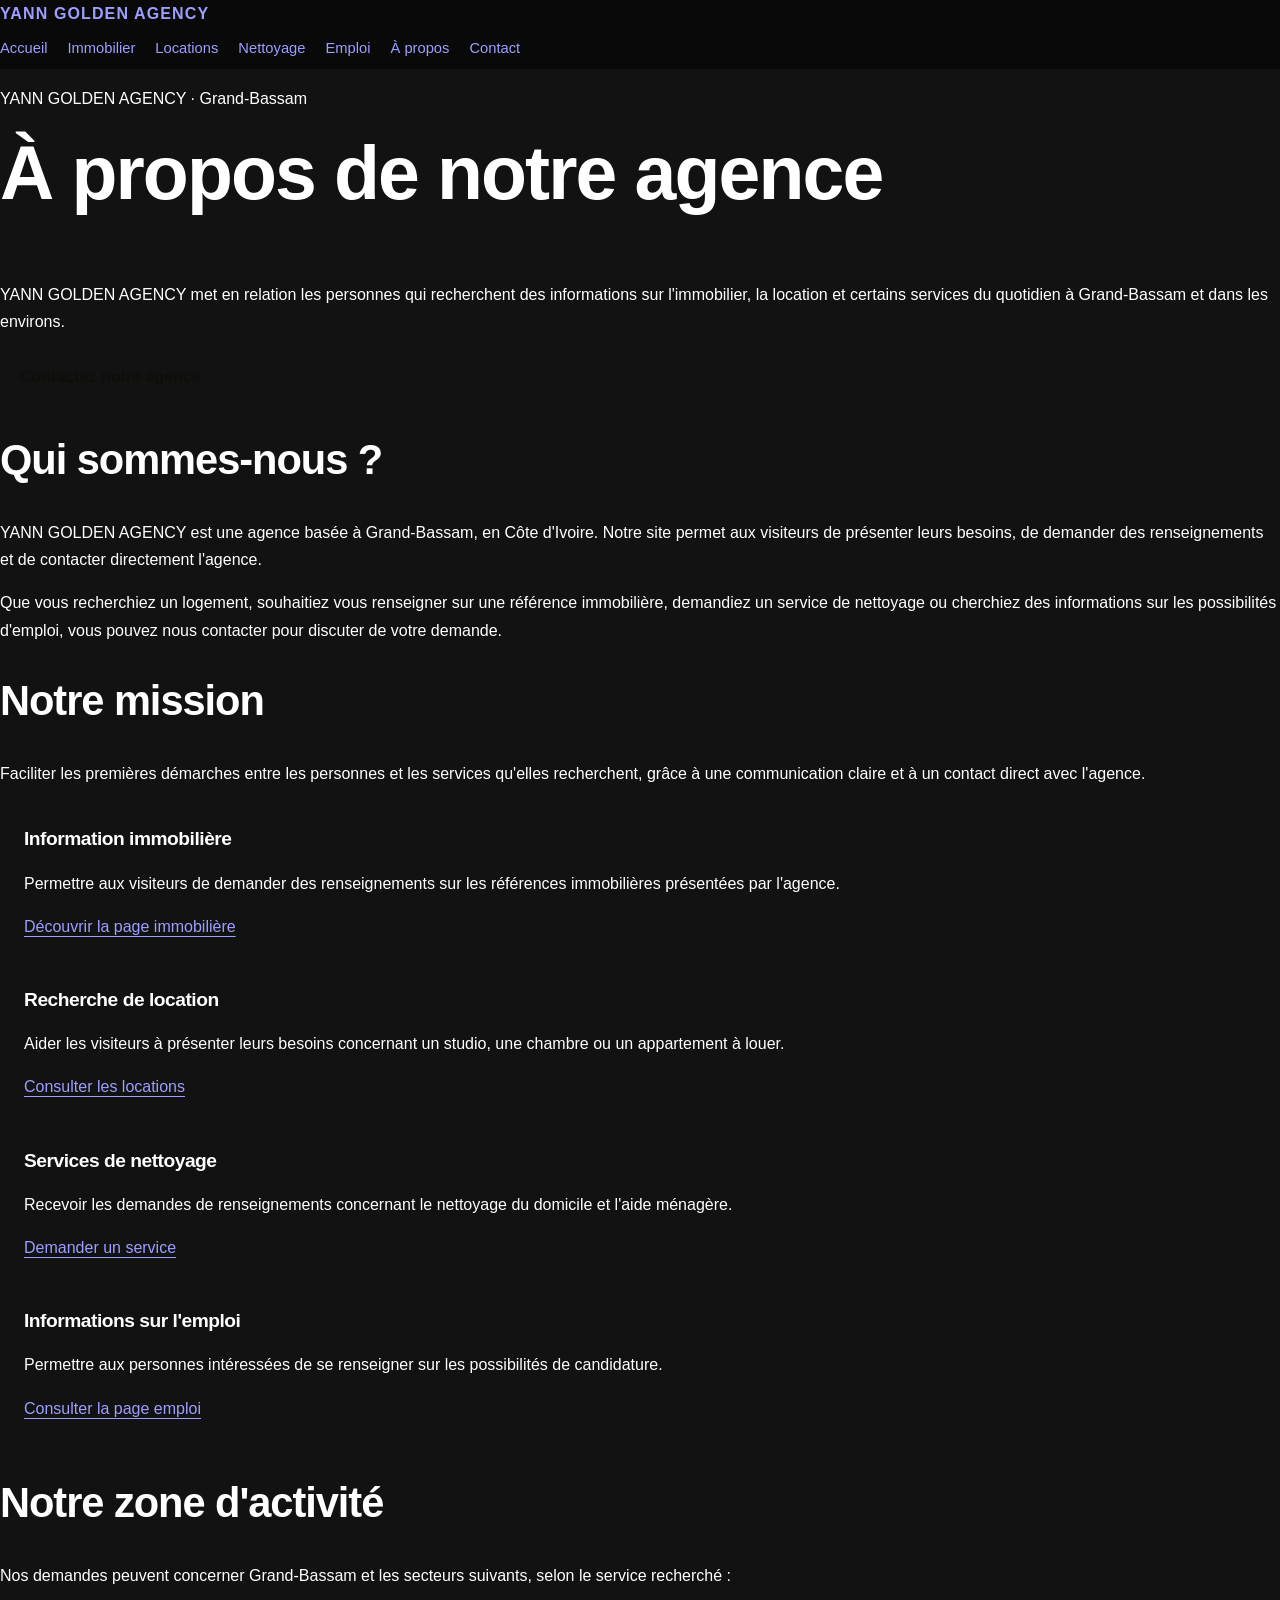
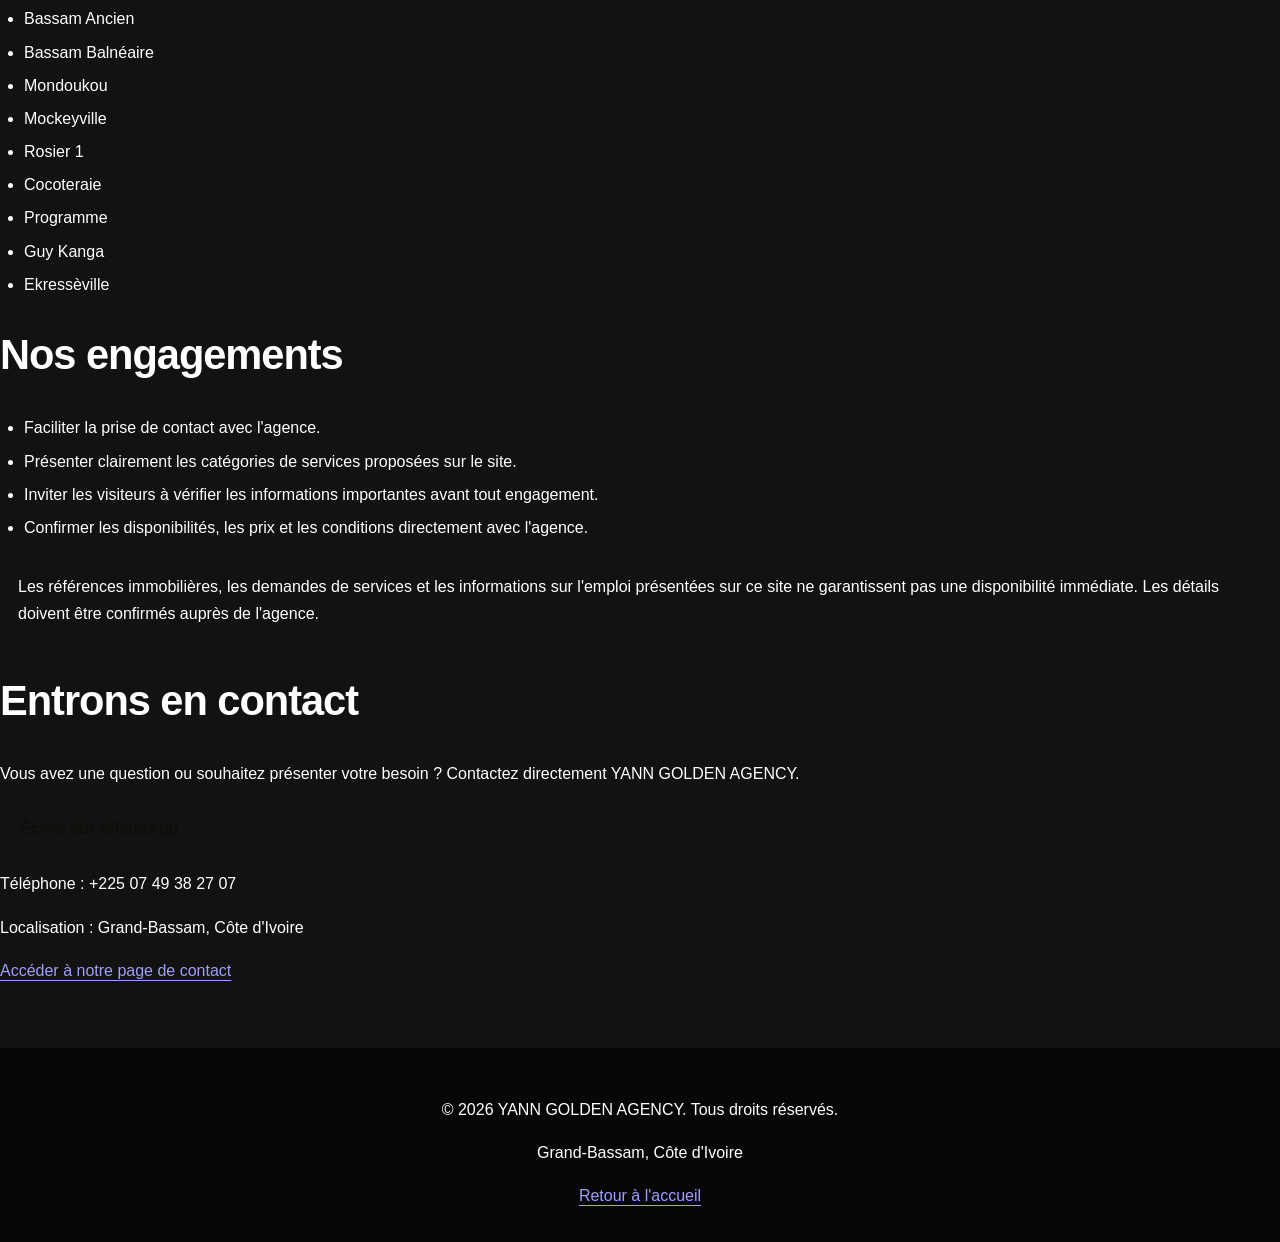
<file: about.html>
<!DOCTYPE html>
<html lang="fr">
<head>
  <meta charset="UTF-8">
  <meta name="viewport" content="width=device-width, initial-scale=1.0">
  <meta name="description" content="Découvrez YANN GOLDEN AGENCY, agence de services immobiliers et de demandes de services à Grand-Bassam, Côte d'Ivoire.">
  <title>À propos | YANN GOLDEN AGENCY</title>
  <link rel="stylesheet" href="style.css">
</head>

<body>
  <header class="site-header">
    <div class="container">
      <a class="logo" href="index.html">YANN GOLDEN AGENCY</a>

      <nav class="main-nav" aria-label="Navigation principale">
        <a href="index.html">Accueil</a>
        <a href="property.html">Immobilier</a>
        <a href="rentals.html">Locations</a>
        <a href="cleaning.html">Nettoyage</a>
        <a href="jobs.html">Emploi</a>
        <a href="about.html" aria-current="page">À propos</a>
        <a href="contact.html">Contact</a>
      </nav>
    </div>
  </header>

  <main>
    <section class="hero">
      <div class="container">
        <p class="eyebrow">YANN GOLDEN AGENCY · Grand-Bassam</p>
        <h1>À propos de notre agence</h1>
        <p>
          YANN GOLDEN AGENCY met en relation les personnes qui recherchent
          des informations sur l'immobilier, la location et certains services
          du quotidien à Grand-Bassam et dans les environs.
        </p>

        <a
          class="btn"
          href="https://wa.me/2250749382707?text=Bonjour%20YANN%20GOLDEN%20AGENCY%2C%20je%20souhaite%20en%20savoir%20plus%20sur%20votre%20agence."
          target="_blank"
          rel="noopener noreferrer"
        >
          Contactez notre agence
        </a>
      </div>
    </section>

    <section class="section">
      <div class="container">
        <h2>Qui sommes-nous ?</h2>
        <p>
          YANN GOLDEN AGENCY est une agence basée à Grand-Bassam,
          en Côte d'Ivoire. Notre site permet aux visiteurs de présenter
          leurs besoins, de demander des renseignements et de contacter
          directement l'agence.
        </p>
        <p>
          Que vous recherchiez un logement, souhaitiez vous renseigner
          sur une référence immobilière, demandiez un service de nettoyage
          ou cherchiez des informations sur les possibilités d'emploi,
          vous pouvez nous contacter pour discuter de votre demande.
        </p>
      </div>
    </section>

    <section class="section">
      <div class="container">
        <h2>Notre mission</h2>
        <p>
          Faciliter les premières démarches entre les personnes et les
          services qu'elles recherchent, grâce à une communication claire
          et à un contact direct avec l'agence.
        </p>

        <div class="services-grid">
          <article class="service-card">
            <h3>Information immobilière</h3>
            <p>
              Permettre aux visiteurs de demander des renseignements
              sur les références immobilières présentées par l'agence.
            </p>
            <a href="property.html">Découvrir la page immobilière</a>
          </article>

          <article class="service-card">
            <h3>Recherche de location</h3>
            <p>
              Aider les visiteurs à présenter leurs besoins concernant
              un studio, une chambre ou un appartement à louer.
            </p>
            <a href="rentals.html">Consulter les locations</a>
          </article>

          <article class="service-card">
            <h3>Services de nettoyage</h3>
            <p>
              Recevoir les demandes de renseignements concernant
              le nettoyage du domicile et l'aide ménagère.
            </p>
            <a href="cleaning.html">Demander un service</a>
          </article>

          <article class="service-card">
            <h3>Informations sur l'emploi</h3>
            <p>
              Permettre aux personnes intéressées de se renseigner
              sur les possibilités de candidature.
            </p>
            <a href="jobs.html">Consulter la page emploi</a>
          </article>
        </div>
      </div>
    </section>

    <section class="section">
      <div class="container">
        <h2>Notre zone d'activité</h2>
        <p>
          Nos demandes peuvent concerner Grand-Bassam et les secteurs
          suivants, selon le service recherché :
        </p>

        <ul class="location-list">
          <li>Bassam Ancien</li>
          <li>Bassam Balnéaire</li>
          <li>Mondoukou</li>
          <li>Mockeyville</li>
          <li>Rosier 1</li>
          <li>Cocoteraie</li>
          <li>Programme</li>
          <li>Guy Kanga</li>
          <li>Ekressèville</li>
        </ul>
      </div>
    </section>

    <section class="section">
      <div class="container">
        <h2>Nos engagements</h2>

        <ul>
          <li>Faciliter la prise de contact avec l'agence.</li>
          <li>Présenter clairement les catégories de services proposées sur le site.</li>
          <li>Inviter les visiteurs à vérifier les informations importantes avant tout engagement.</li>
          <li>Confirmer les disponibilités, les prix et les conditions directement avec l'agence.</li>
        </ul>

        <p class="notice">
          Les références immobilières, les demandes de services et les
          informations sur l'emploi présentées sur ce site ne garantissent
          pas une disponibilité immédiate. Les détails doivent être confirmés
          auprès de l'agence.
        </p>
      </div>
    </section>

    <section class="section contact-section">
      <div class="container">
        <h2>Entrons en contact</h2>
        <p>
          Vous avez une question ou souhaitez présenter votre besoin ?
          Contactez directement YANN GOLDEN AGENCY.
        </p>

        <a
          class="btn"
          href="https://wa.me/2250749382707?text=Bonjour%20YANN%20GOLDEN%20AGENCY%2C%20je%20souhaite%20obtenir%20des%20renseignements."
          target="_blank"
          rel="noopener noreferrer"
        >
          Écrire sur WhatsApp
        </a>

        <p>Téléphone : +225 07 49 38 27 07</p>
        <p>Localisation : Grand-Bassam, Côte d'Ivoire</p>
        <p><a href="contact.html">Accéder à notre page de contact</a></p>
      </div>
    </section>
  </main>

  <footer class="site-footer">
    <div class="container">
      <p>&copy; <span id="current-year">2026</span> YANN GOLDEN AGENCY. Tous droits réservés.</p>
      <p>Grand-Bassam, Côte d'Ivoire</p>
      <a href="index.html">Retour à l'accueil</a>
    </div>
  </footer>

  <script>
    document.getElementById("current-year").textContent =
      new Date().getFullYear();
  </script>
</body>
</html>
</file>
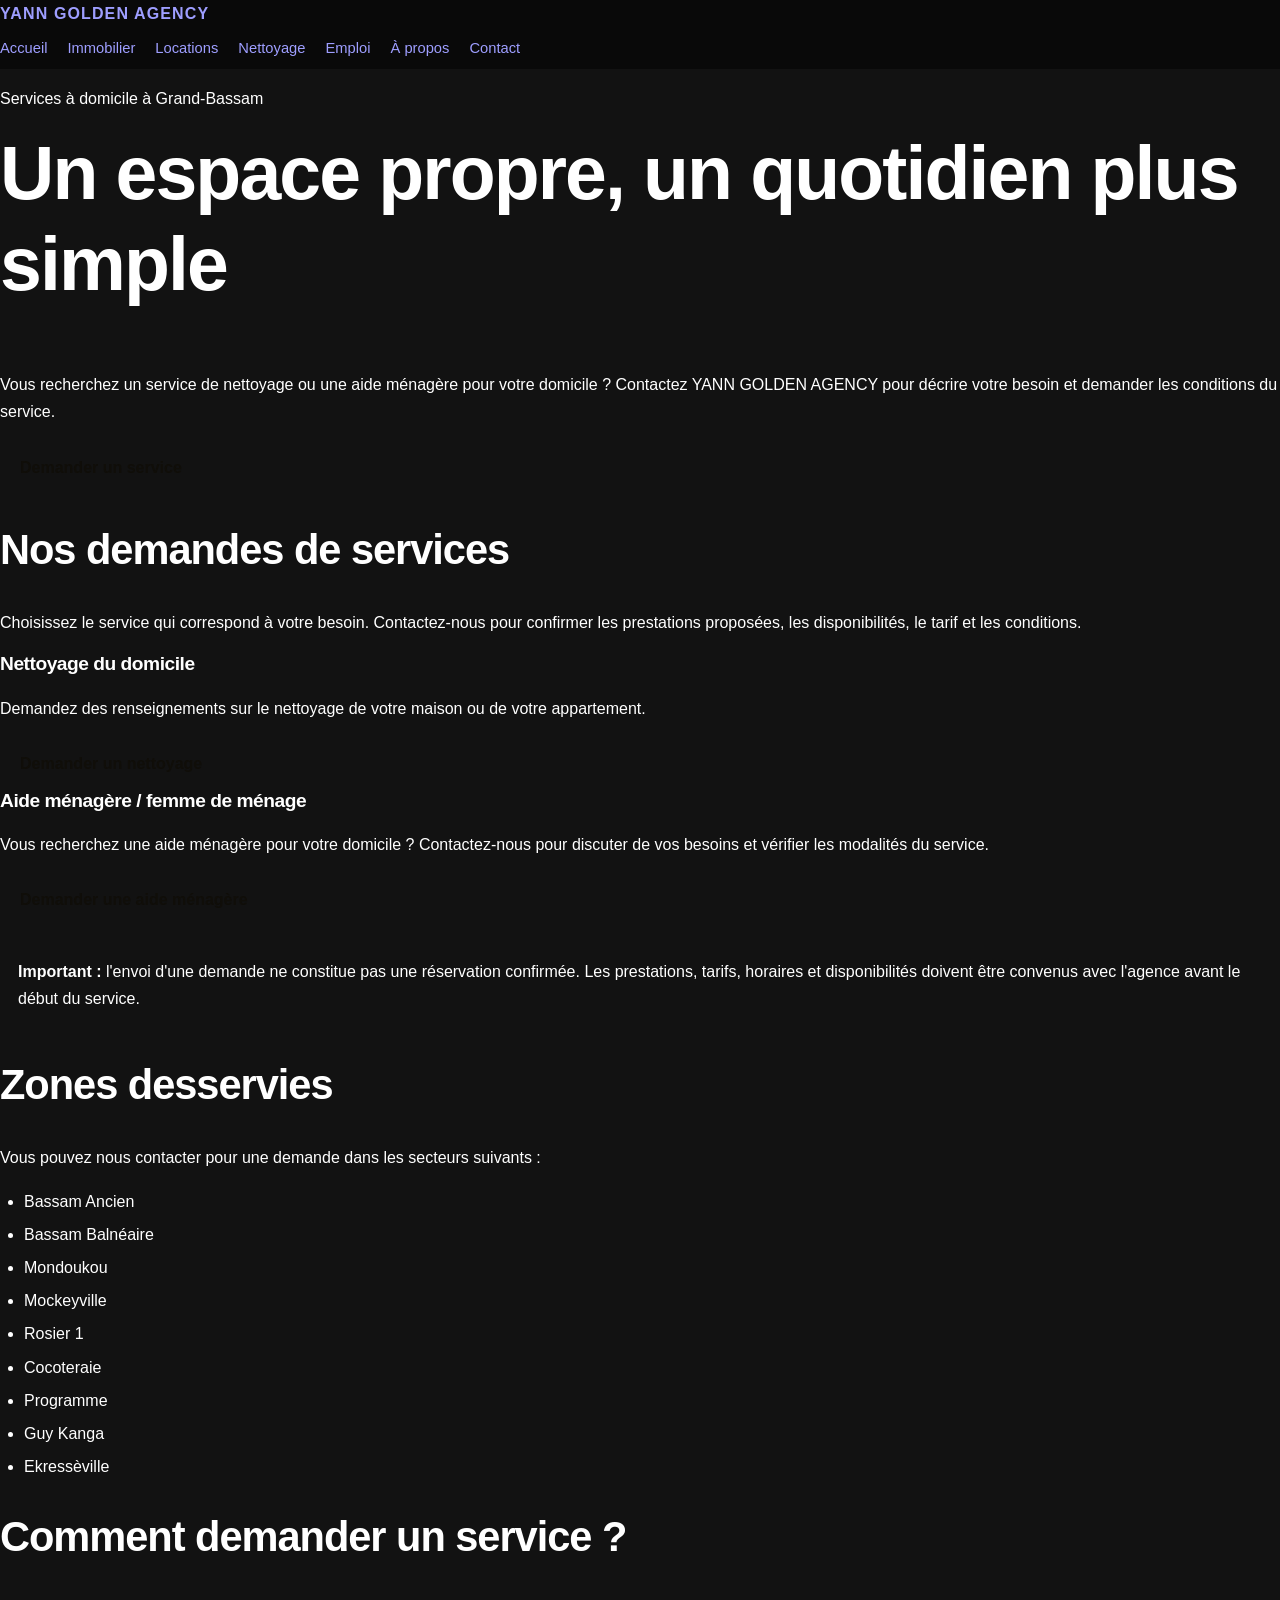
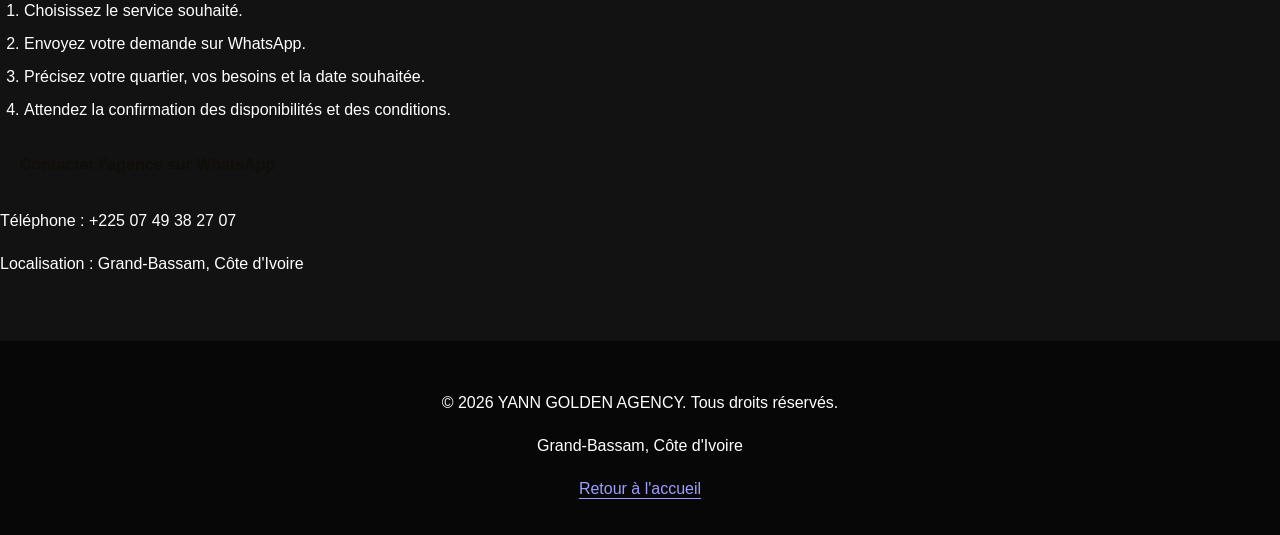
<file: cleaning.html>
<!DOCTYPE html>
<html lang="fr">
<head>
  <meta charset="UTF-8">
  <meta name="viewport" content="width=device-width, initial-scale=1.0">
  <meta name="description" content="Demandez un service de nettoyage ou une aide ménagère auprès de YANN GOLDEN AGENCY à Grand-Bassam, Côte d'Ivoire.">
  <title>Nettoyage et aide ménagère | YANN GOLDEN AGENCY</title>
  <link rel="stylesheet" href="style.css">
</head>

<body>
  <header class="site-header">
    <div class="container">
      <a class="logo" href="index.html">YANN GOLDEN AGENCY</a>

      <nav class="main-nav" aria-label="Navigation principale">
        <a href="index.html">Accueil</a>
        <a href="property.html">Immobilier</a>
        <a href="rentals.html">Locations</a>
        <a href="cleaning.html" aria-current="page">Nettoyage</a>
        <a href="jobs.html">Emploi</a>
        <a href="about.html">À propos</a>
        <a href="contact.html">Contact</a>
      </nav>
    </div>
  </header>

  <main>
    <section class="hero">
      <div class="container">
        <p class="eyebrow">Services à domicile à Grand-Bassam</p>
        <h1>Un espace propre, un quotidien plus simple</h1>
        <p>
          Vous recherchez un service de nettoyage ou une aide ménagère
          pour votre domicile ? Contactez YANN GOLDEN AGENCY pour décrire
          votre besoin et demander les conditions du service.
        </p>

        <a
          class="btn"
          href="https://wa.me/2250749382707?text=Bonjour%20YANN%20GOLDEN%20AGENCY%2C%20je%20souhaite%20demander%20un%20service%20de%20nettoyage%20%C3%A0%20domicile."
          target="_blank"
          rel="noopener noreferrer"
        >
          Demander un service
        </a>
      </div>
    </section>

    <section class="section">
      <div class="container">
        <h2>Nos demandes de services</h2>
        <p>
          Choisissez le service qui correspond à votre besoin.
          Contactez-nous pour confirmer les prestations proposées,
          les disponibilités, le tarif et les conditions.
        </p>

        <div class="cleaning-grid">
          <article class="cleaning-card">
            <div class="cleaning-content">
              <h3>Nettoyage du domicile</h3>
              <p>
                Demandez des renseignements sur le nettoyage de votre
                maison ou de votre appartement.
              </p>
              <a
                class="btn"
                href="https://wa.me/2250749382707?text=Bonjour%2C%20je%20souhaite%20demander%20un%20service%20de%20nettoyage%20pour%20mon%20domicile.%0AQuartier%3A%0AType%20de%20logement%3A%0ADate%20souhait%C3%A9e%3A"
                target="_blank"
                rel="noopener noreferrer"
              >
                Demander un nettoyage
              </a>
            </div>
          </article>

          <article class="cleaning-card">
            <div class="cleaning-content">
              <h3>Aide ménagère / femme de ménage</h3>
              <p>
                Vous recherchez une aide ménagère pour votre domicile ?
                Contactez-nous pour discuter de vos besoins et vérifier
                les modalités du service.
              </p>
              <a
                class="btn"
                href="https://wa.me/2250749382707?text=Bonjour%20YANN%20GOLDEN%20AGENCY%2C%20je%20souhaite%20me%20renseigner%20sur%20un%20service%20d%27aide%20m%C3%A9nag%C3%A8re.%0AQuartier%3A%0AFr%C3%A9quence%20souhait%C3%A9e%3A%0ADate%20de%20d%C3%A9but%3A"
                target="_blank"
                rel="noopener noreferrer"
              >
                Demander une aide ménagère
              </a>
            </div>
          </article>
        </div>

        <p class="notice">
          <strong>Important :</strong>
          l'envoi d'une demande ne constitue pas une réservation confirmée.
          Les prestations, tarifs, horaires et disponibilités doivent être
          convenus avec l'agence avant le début du service.
        </p>
      </div>
    </section>

    <section class="section">
      <div class="container">
        <h2>Zones desservies</h2>
        <p>
          Vous pouvez nous contacter pour une demande dans les secteurs suivants :
        </p>

        <ul class="location-list">
          <li>Bassam Ancien</li>
          <li>Bassam Balnéaire</li>
          <li>Mondoukou</li>
          <li>Mockeyville</li>
          <li>Rosier 1</li>
          <li>Cocoteraie</li>
          <li>Programme</li>
          <li>Guy Kanga</li>
          <li>Ekressèville</li>
        </ul>
      </div>
    </section>

    <section class="section contact-section">
      <div class="container">
        <h2>Comment demander un service ?</h2>

        <ol>
          <li>Choisissez le service souhaité.</li>
          <li>Envoyez votre demande sur WhatsApp.</li>
          <li>Précisez votre quartier, vos besoins et la date souhaitée.</li>
          <li>Attendez la confirmation des disponibilités et des conditions.</li>
        </ol>

        <a
          class="btn"
          href="https://wa.me/2250749382707?text=Bonjour%20YANN%20GOLDEN%20AGENCY%2C%20je%20souhaite%20discuter%20d%27une%20demande%20de%20service%20%C3%A0%20domicile."
          target="_blank"
          rel="noopener noreferrer"
        >
          Contacter l'agence sur WhatsApp
        </a>

        <p>Téléphone : +225 07 49 38 27 07</p>
        <p>Localisation : Grand-Bassam, Côte d'Ivoire</p>
      </div>
    </section>
  </main>

  <footer class="site-footer">
    <div class="container">
      <p>&copy; <span id="current-year">2026</span> YANN GOLDEN AGENCY. Tous droits réservés.</p>
      <p>Grand-Bassam, Côte d'Ivoire</p>
      <a href="index.html">Retour à l'accueil</a>
    </div>
  </footer>

  <script>
    document.getElementById("current-year").textContent =
      new Date().getFullYear();
  </script>
</body>
</html>
</file>
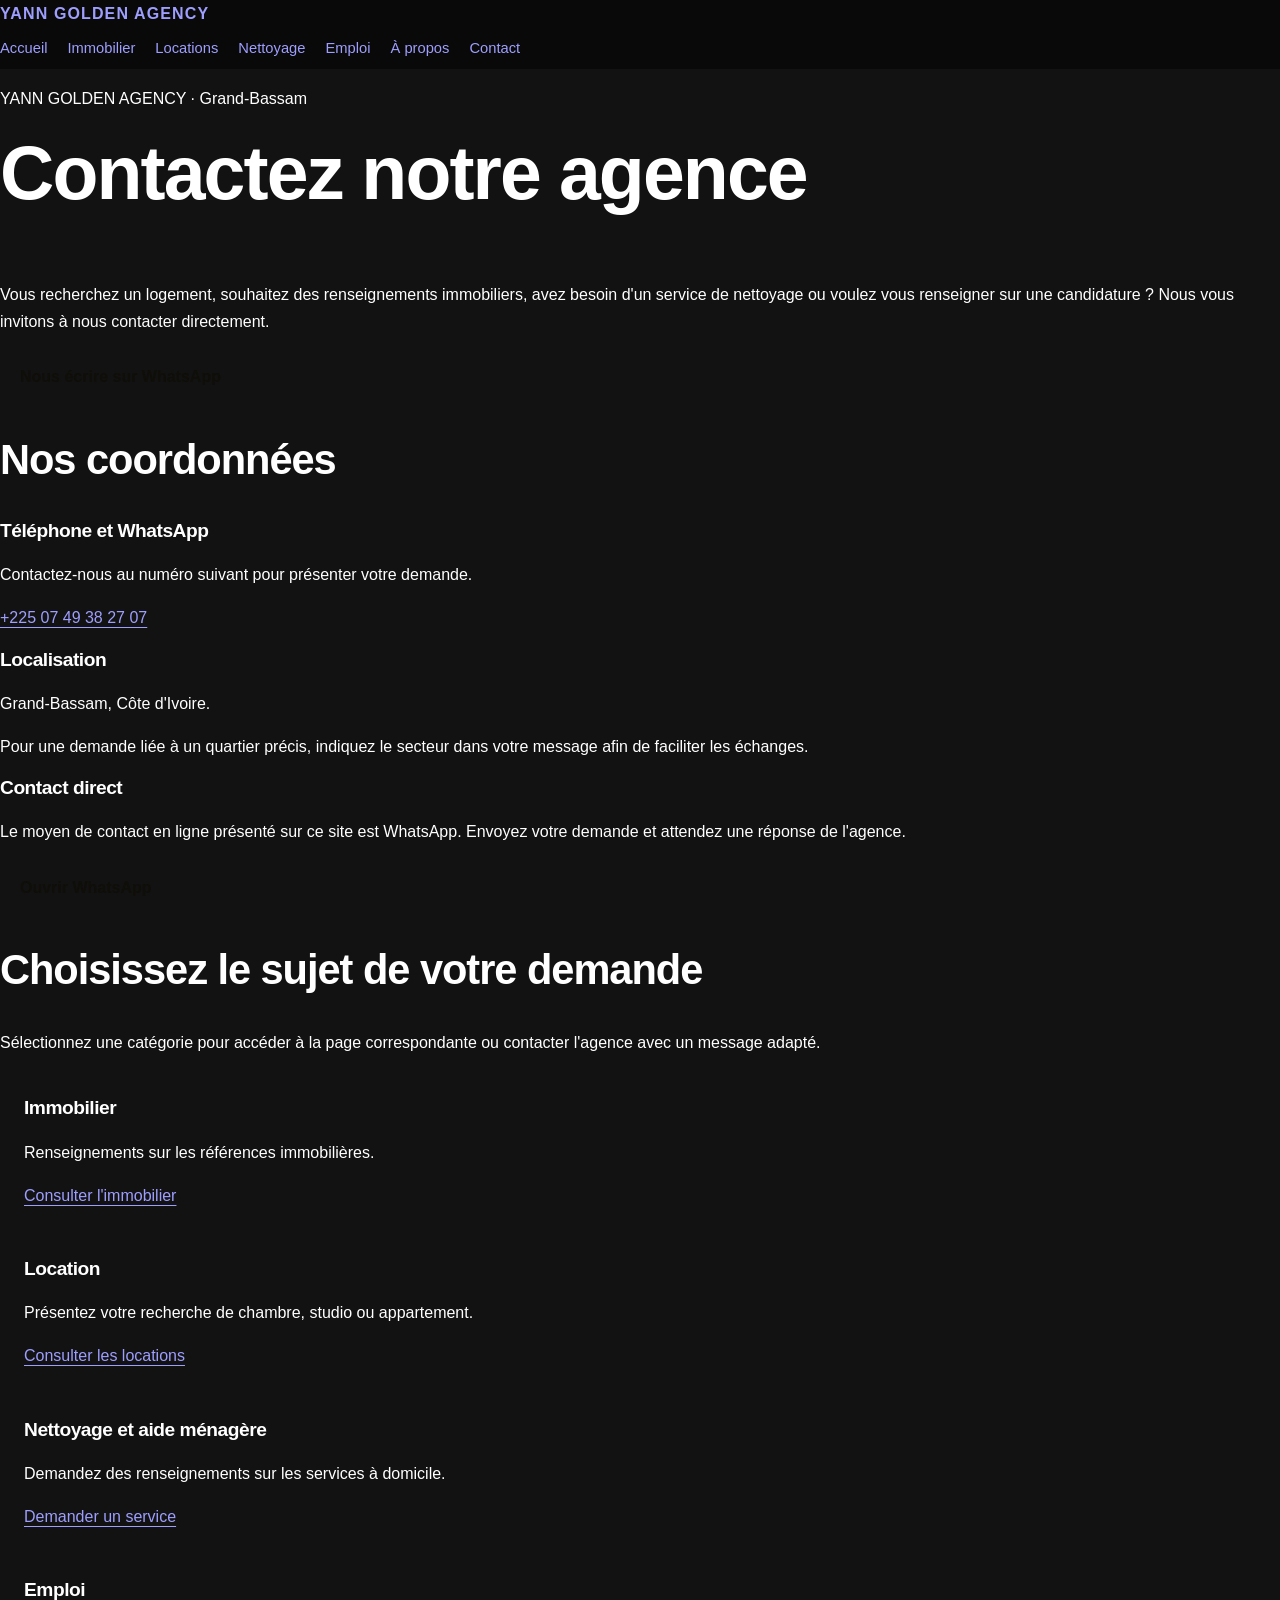
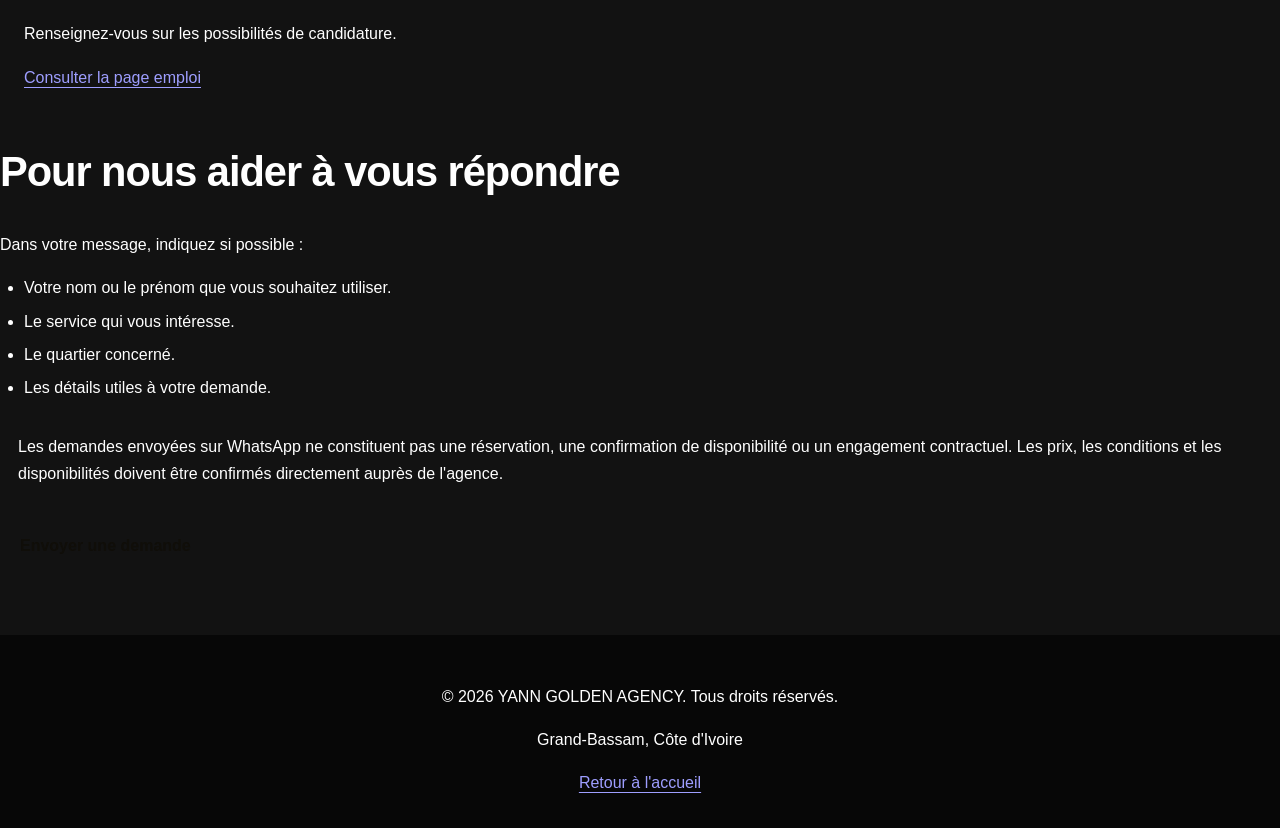
<file: contact.html>
<!DOCTYPE html>
<html lang="fr">
<head>
  <meta charset="UTF-8">
  <meta name="viewport" content="width=device-width, initial-scale=1.0">
  <meta name="description" content="Contactez YANN GOLDEN AGENCY à Grand-Bassam, Côte d'Ivoire, pour vos demandes immobilières, locations et services.">
  <title>Contact | YANN GOLDEN AGENCY</title>
  <link rel="stylesheet" href="style.css">
</head>

<body>
  <header class="site-header">
    <div class="container">
      <a class="logo" href="index.html">YANN GOLDEN AGENCY</a>

      <nav class="main-nav" aria-label="Navigation principale">
        <a href="index.html">Accueil</a>
        <a href="property.html">Immobilier</a>
        <a href="rentals.html">Locations</a>
        <a href="cleaning.html">Nettoyage</a>
        <a href="jobs.html">Emploi</a>
        <a href="about.html">À propos</a>
        <a href="contact.html" aria-current="page">Contact</a>
      </nav>
    </div>
  </header>

  <main>
    <section class="hero">
      <div class="container">
        <p class="eyebrow">YANN GOLDEN AGENCY · Grand-Bassam</p>
        <h1>Contactez notre agence</h1>
        <p>
          Vous recherchez un logement, souhaitez des renseignements
          immobiliers, avez besoin d'un service de nettoyage ou voulez
          vous renseigner sur une candidature ? Nous vous invitons à
          nous contacter directement.
        </p>

        <a
          class="btn"
          href="https://wa.me/2250749382707?text=Bonjour%20YANN%20GOLDEN%20AGENCY%2C%20je%20vous%20contacte%20pour%20une%20demande%20de%20renseignements."
          target="_blank"
          rel="noopener noreferrer"
        >
          Nous écrire sur WhatsApp
        </a>
      </div>
    </section>

    <section class="section contact-section">
      <div class="container">
        <h2>Nos coordonnées</h2>

        <div class="contact-grid">
          <article class="contact-card">
            <h3>Téléphone et WhatsApp</h3>
            <p>
              Contactez-nous au numéro suivant pour présenter votre demande.
            </p>
            <p>
              <a href="https://wa.me/2250749382707"
                 target="_blank"
                 rel="noopener noreferrer">
                +225 07 49 38 27 07
              </a>
            </p>
          </article>

          <article class="contact-card">
            <h3>Localisation</h3>
            <p>Grand-Bassam, Côte d'Ivoire.</p>
            <p>
              Pour une demande liée à un quartier précis, indiquez le secteur
              dans votre message afin de faciliter les échanges.
            </p>
          </article>

          <article class="contact-card">
            <h3>Contact direct</h3>
            <p>
              Le moyen de contact en ligne présenté sur ce site est WhatsApp.
              Envoyez votre demande et attendez une réponse de l'agence.
            </p>
            <a
              class="btn"
              href="https://wa.me/2250749382707?text=Bonjour%20YANN%20GOLDEN%20AGENCY."
              target="_blank"
              rel="noopener noreferrer"
            >
              Ouvrir WhatsApp
            </a>
          </article>
        </div>
      </div>
    </section>

    <section class="section">
      <div class="container">
        <h2>Choisissez le sujet de votre demande</h2>
        <p>
          Sélectionnez une catégorie pour accéder à la page correspondante
          ou contacter l'agence avec un message adapté.
        </p>

        <div class="services-grid">
          <article class="service-card">
            <h3>Immobilier</h3>
            <p>Renseignements sur les références immobilières.</p>
            <a href="property.html">Consulter l'immobilier</a>
          </article>

          <article class="service-card">
            <h3>Location</h3>
            <p>Présentez votre recherche de chambre, studio ou appartement.</p>
            <a href="rentals.html">Consulter les locations</a>
          </article>

          <article class="service-card">
            <h3>Nettoyage et aide ménagère</h3>
            <p>Demandez des renseignements sur les services à domicile.</p>
            <a href="cleaning.html">Demander un service</a>
          </article>

          <article class="service-card">
            <h3>Emploi</h3>
            <p>Renseignez-vous sur les possibilités de candidature.</p>
            <a href="jobs.html">Consulter la page emploi</a>
          </article>
        </div>
      </div>
    </section>

    <section class="section">
      <div class="container">
        <h2>Pour nous aider à vous répondre</h2>
        <p>Dans votre message, indiquez si possible :</p>

        <ul>
          <li>Votre nom ou le prénom que vous souhaitez utiliser.</li>
          <li>Le service qui vous intéresse.</li>
          <li>Le quartier concerné.</li>
          <li>Les détails utiles à votre demande.</li>
        </ul>

        <p class="notice">
          Les demandes envoyées sur WhatsApp ne constituent pas une
          réservation, une confirmation de disponibilité ou un engagement
          contractuel. Les prix, les conditions et les disponibilités
          doivent être confirmés directement auprès de l'agence.
        </p>

        <a
          class="btn"
          href="https://wa.me/2250749382707?text=Bonjour%20YANN%20GOLDEN%20AGENCY.%0ASujet%20de%20ma%20demande%3A%0AQuartier%3A%0AD%C3%A9tails%3A"
          target="_blank"
          rel="noopener noreferrer"
        >
          Envoyer une demande
        </a>
      </div>
    </section>
  </main>

  <footer class="site-footer">
    <div class="container">
      <p>&copy; <span id="current-year">2026</span> YANN GOLDEN AGENCY. Tous droits réservés.</p>
      <p>Grand-Bassam, Côte d'Ivoire</p>
      <a href="index.html">Retour à l'accueil</a>
    </div>
  </footer>

  <script>
    document.getElementById("current-year").textContent =
      new Date().getFullYear();
  </script>
</body>
</html>
</file>
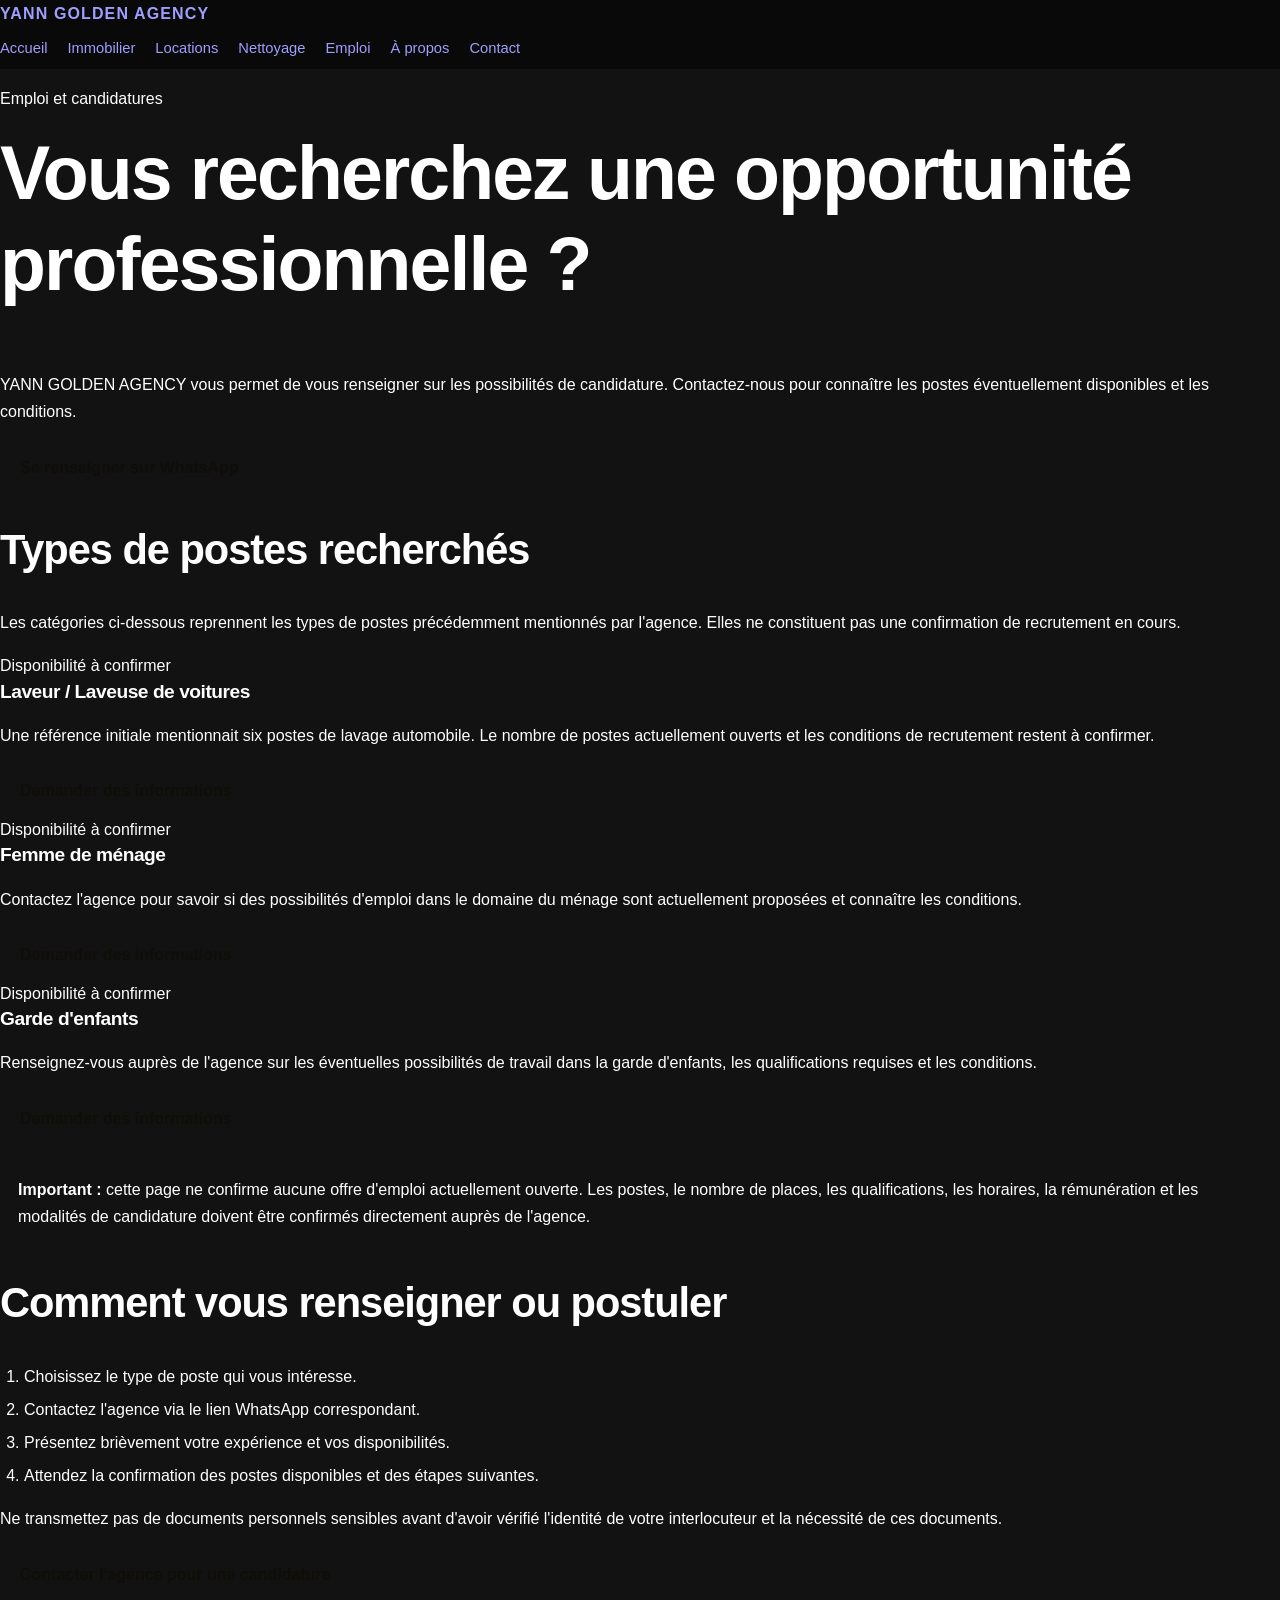
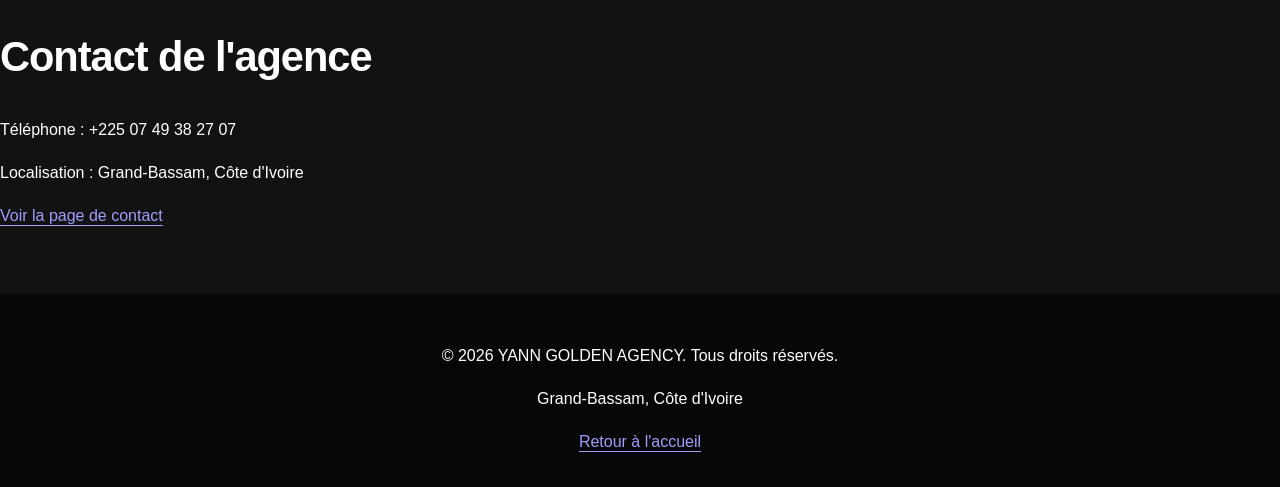
<file: jobs.html>
<!DOCTYPE html>
<html lang="fr">
<head>
  <meta charset="UTF-8">
  <meta name="viewport" content="width=device-width, initial-scale=1.0">
  <meta name="description" content="Renseignez-vous sur les possibilités d'emploi auprès de YANN GOLDEN AGENCY à Grand-Bassam, Côte d'Ivoire.">
  <title>Emploi et candidatures | YANN GOLDEN AGENCY</title>
  <link rel="stylesheet" href="style.css">
</head>

<body>
  <header class="site-header">
    <div class="container">
      <a class="logo" href="index.html">YANN GOLDEN AGENCY</a>

      <nav class="main-nav" aria-label="Navigation principale">
        <a href="index.html">Accueil</a>
        <a href="property.html">Immobilier</a>
        <a href="rentals.html">Locations</a>
        <a href="cleaning.html">Nettoyage</a>
        <a href="jobs.html" aria-current="page">Emploi</a>
        <a href="about.html">À propos</a>
        <a href="contact.html">Contact</a>
      </nav>
    </div>
  </header>

  <main>
    <section class="hero">
      <div class="container">
        <p class="eyebrow">Emploi et candidatures</p>
        <h1>Vous recherchez une opportunité professionnelle ?</h1>
        <p>
          YANN GOLDEN AGENCY vous permet de vous renseigner sur les
          possibilités de candidature. Contactez-nous pour connaître
          les postes éventuellement disponibles et les conditions.
        </p>

        <a
          class="btn"
          href="https://wa.me/2250749382707?text=Bonjour%20YANN%20GOLDEN%20AGENCY%2C%20je%20souhaite%20me%20renseigner%20sur%20les%20possibilit%C3%A9s%20d%27emploi."
          target="_blank"
          rel="noopener noreferrer"
        >
          Se renseigner sur WhatsApp
        </a>
      </div>
    </section>

    <section class="section jobs-section">
      <div class="container">
        <h2>Types de postes recherchés</h2>
        <p>
          Les catégories ci-dessous reprennent les types de postes
          précédemment mentionnés par l'agence. Elles ne constituent
          pas une confirmation de recrutement en cours.
        </p>

        <div class="jobs-grid">
          <article class="job-card">
            <div class="job-content">
              <span class="job-status">Disponibilité à confirmer</span>
              <h3>Laveur / Laveuse de voitures</h3>
              <p>
                Une référence initiale mentionnait six postes de lavage
                automobile. Le nombre de postes actuellement ouverts
                et les conditions de recrutement restent à confirmer.
              </p>
              <a
                class="btn"
                href="https://wa.me/2250749382707?text=Bonjour%20YANN%20GOLDEN%20AGENCY%2C%20je%20souhaite%20me%20renseigner%20sur%20un%20poste%20de%20laveur%20ou%20laveuse%20de%20voitures."
                target="_blank"
                rel="noopener noreferrer"
              >
                Demander des informations
              </a>
            </div>
          </article>

          <article class="job-card">
            <div class="job-content">
              <span class="job-status">Disponibilité à confirmer</span>
              <h3>Femme de ménage</h3>
              <p>
                Contactez l'agence pour savoir si des possibilités
                d'emploi dans le domaine du ménage sont actuellement
                proposées et connaître les conditions.
              </p>
              <a
                class="btn"
                href="https://wa.me/2250749382707?text=Bonjour%20YANN%20GOLDEN%20AGENCY%2C%20je%20souhaite%20me%20renseigner%20sur%20une%20possibilit%C3%A9%20d%27emploi%20comme%20femme%20de%20m%C3%A9nage."
                target="_blank"
                rel="noopener noreferrer"
              >
                Demander des informations
              </a>
            </div>
          </article>

          <article class="job-card">
            <div class="job-content">
              <span class="job-status">Disponibilité à confirmer</span>
              <h3>Garde d'enfants</h3>
              <p>
                Renseignez-vous auprès de l'agence sur les éventuelles
                possibilités de travail dans la garde d'enfants,
                les qualifications requises et les conditions.
              </p>
              <a
                class="btn"
                href="https://wa.me/2250749382707?text=Bonjour%20YANN%20GOLDEN%20AGENCY%2C%20je%20souhaite%20me%20renseigner%20sur%20une%20possibilit%C3%A9%20d%27emploi%20dans%20la%20garde%20d%27enfants."
                target="_blank"
                rel="noopener noreferrer"
              >
                Demander des informations
              </a>
            </div>
          </article>
        </div>

        <p class="notice">
          <strong>Important :</strong>
          cette page ne confirme aucune offre d'emploi actuellement ouverte.
          Les postes, le nombre de places, les qualifications, les horaires,
          la rémunération et les modalités de candidature doivent être
          confirmés directement auprès de l'agence.
        </p>
      </div>
    </section>

    <section class="section">
      <div class="container">
        <h2>Comment vous renseigner ou postuler</h2>
        <ol>
          <li>Choisissez le type de poste qui vous intéresse.</li>
          <li>Contactez l'agence via le lien WhatsApp correspondant.</li>
          <li>Présentez brièvement votre expérience et vos disponibilités.</li>
          <li>Attendez la confirmation des postes disponibles et des étapes suivantes.</li>
        </ol>

        <p>
          Ne transmettez pas de documents personnels sensibles avant
          d'avoir vérifié l'identité de votre interlocuteur et la
          nécessité de ces documents.
        </p>

        <a
          class="btn"
          href="https://wa.me/2250749382707?text=Bonjour%20YANN%20GOLDEN%20AGENCY%2C%20je%20souhaite%20pr%C3%A9senter%20ma%20candidature.%0APoste%20recherch%C3%A9%3A%0AExp%C3%A9rience%3A%0ADisponibilit%C3%A9s%3A"
          target="_blank"
          rel="noopener noreferrer"
        >
          Contacter l'agence pour une candidature
        </a>
      </div>
    </section>

    <section class="section contact-section">
      <div class="container">
        <h2>Contact de l'agence</h2>
        <p>Téléphone : +225 07 49 38 27 07</p>
        <p>Localisation : Grand-Bassam, Côte d'Ivoire</p>
        <a href="contact.html">Voir la page de contact</a>
      </div>
    </section>
  </main>

  <footer class="site-footer">
    <div class="container">
      <p>&copy; <span id="current-year">2026</span> YANN GOLDEN AGENCY. Tous droits réservés.</p>
      <p>Grand-Bassam, Côte d'Ivoire</p>
      <a href="index.html">Retour à l'accueil</a>
    </div>
  </footer>

  <script>
    document.getElementById("current-year").textContent =
      new Date().getFullYear();
  </script>
</body>
</html>
</file>
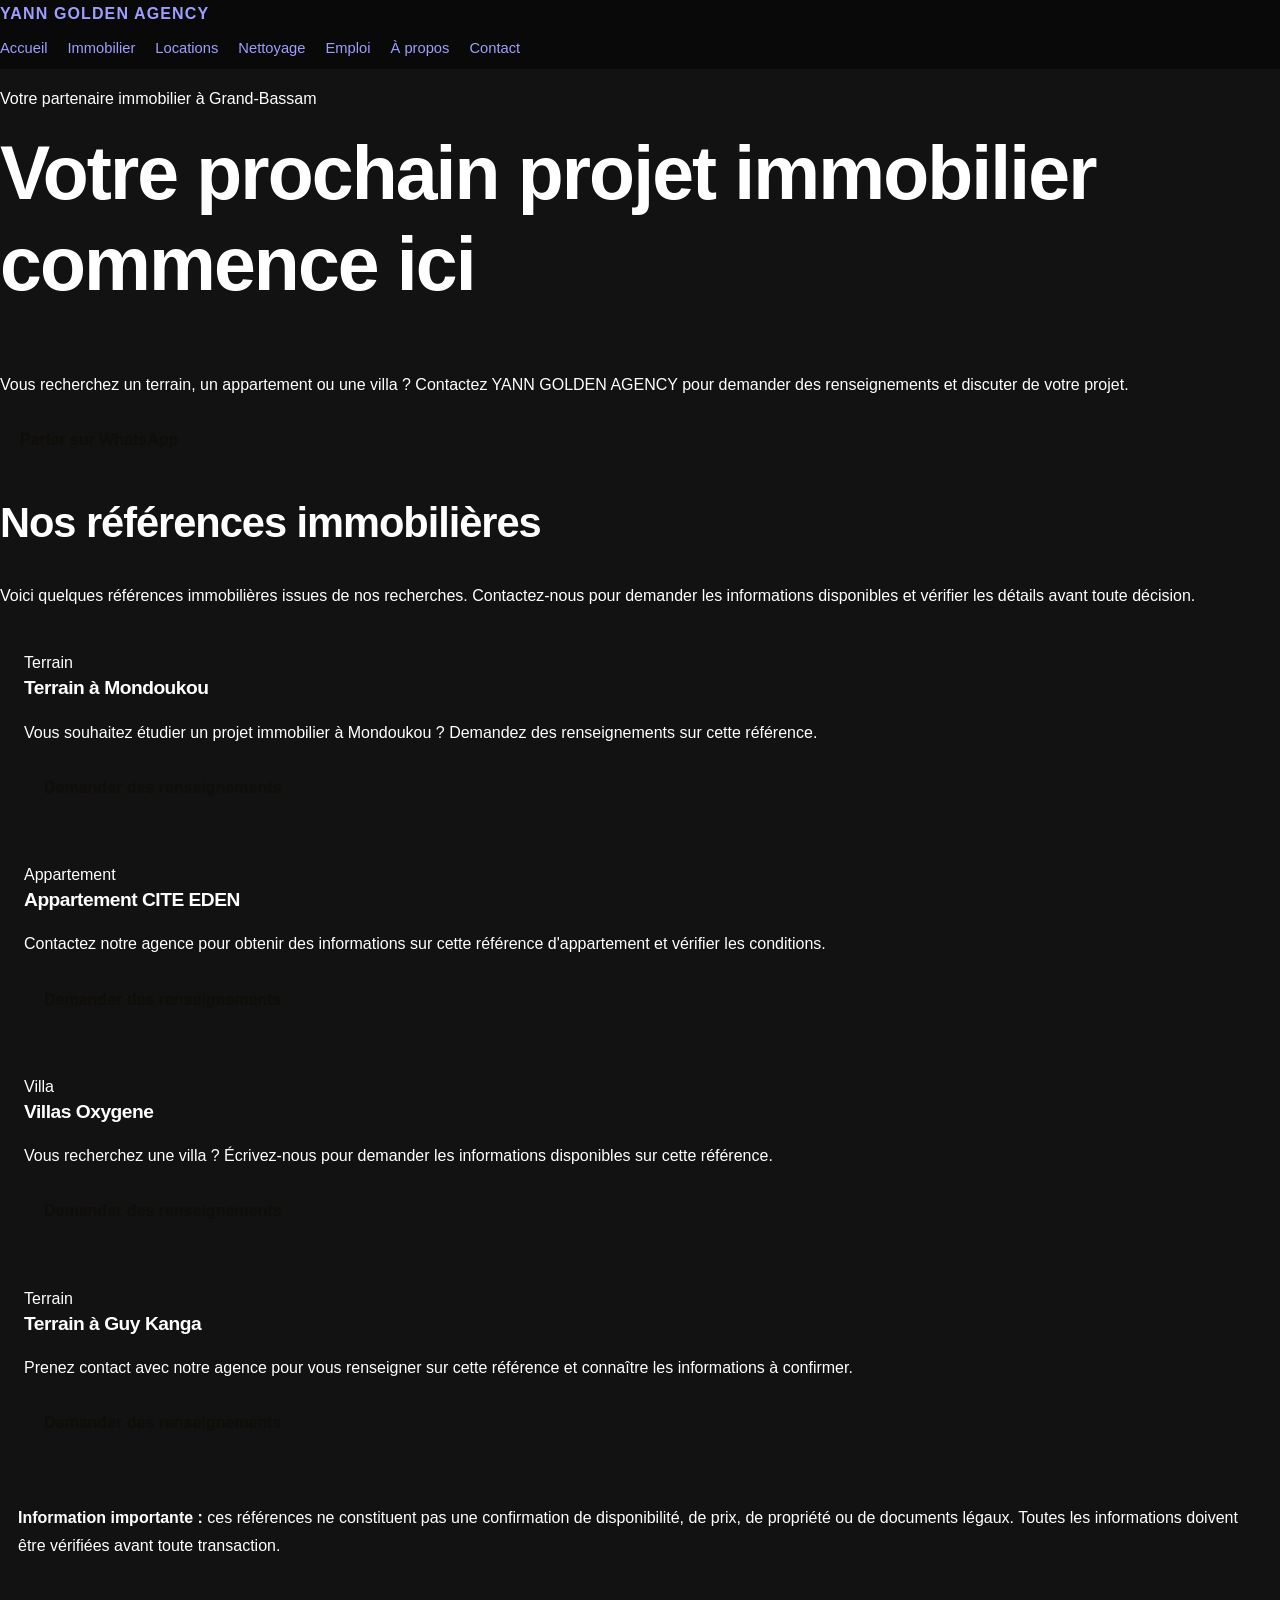
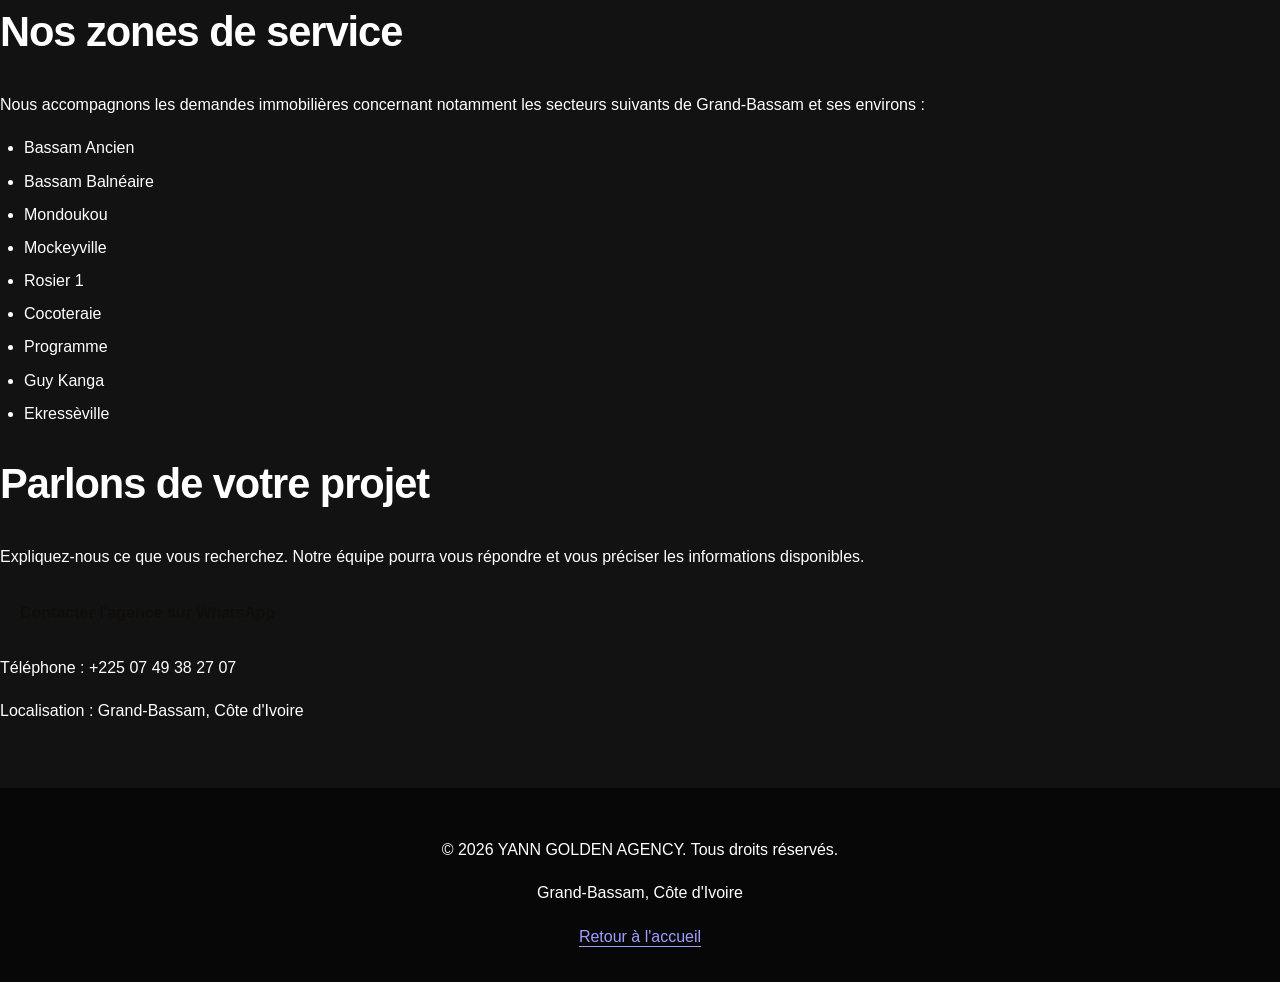
<file: property.html>
<!DOCTYPE html>
<html lang="fr">
<head>
  <meta charset="UTF-8">
  <meta name="viewport" content="width=device-width, initial-scale=1.0">
  <meta name="description" content="Découvrez les références immobilières et demandez des renseignements auprès de YANN GOLDEN AGENCY à Grand-Bassam, Côte d’Ivoire.">
  <title>Immobilier | YANN GOLDEN AGENCY</title>
  <link rel="stylesheet" href="style.css">
</head>

<body>
  <header class="site-header">
    <div class="container">
      <a class="logo" href="index.html">YANN GOLDEN AGENCY</a>

      <nav class="main-nav" aria-label="Navigation principale">
        <a href="index.html">Accueil</a>
        <a href="property.html" aria-current="page">Immobilier</a>
        <a href="rentals.html">Locations</a>
        <a href="cleaning.html">Nettoyage</a>
        <a href="jobs.html">Emploi</a>
        <a href="about.html">À propos</a>
        <a href="contact.html">Contact</a>
      </nav>
    </div>
  </header>

  <main>
    <section class="hero property-hero">
      <div class="container">
        <p class="eyebrow">Votre partenaire immobilier à Grand-Bassam</p>
        <h1>Votre prochain projet immobilier commence ici</h1>
        <p>
          Vous recherchez un terrain, un appartement ou une villa ?
          Contactez YANN GOLDEN AGENCY pour demander des renseignements
          et discuter de votre projet.
        </p>
        <a
          class="btn"
          href="https://wa.me/2250749382707?text=Bonjour%20YANN%20GOLDEN%20AGENCY%2C%20je%20souhaite%20des%20renseignements%20sur%20vos%20services%20immobiliers."
          target="_blank"
          rel="noopener noreferrer"
        >
          Parler sur WhatsApp
        </a>
      </div>
    </section>

    <section class="section property-section">
      <div class="container">
        <h2>Nos références immobilières</h2>
        <p>
          Voici quelques références immobilières issues de nos recherches.
          Contactez-nous pour demander les informations disponibles et vérifier
          les détails avant toute décision.
        </p>

        <div class="property-grid">
          <article class="property-card">
            <div class="property-content">
              <span class="property-type">Terrain</span>
              <h3>Terrain à Mondoukou</h3>
              <p>
                Vous souhaitez étudier un projet immobilier à Mondoukou ?
                Demandez des renseignements sur cette référence.
              </p>
              <a
                class="btn"
                href="https://wa.me/2250749382707?text=Bonjour%2C%20je%20souhaite%20des%20renseignements%20sur%20la%20r%C3%A9f%C3%A9rence%20terrain%20%C3%A0%20Mondoukou."
                target="_blank"
                rel="noopener noreferrer"
              >
                Demander des renseignements
              </a>
            </div>
          </article>

          <article class="property-card">
            <div class="property-content">
              <span class="property-type">Appartement</span>
              <h3>Appartement CITE EDEN</h3>
              <p>
                Contactez notre agence pour obtenir des informations sur
                cette référence d'appartement et vérifier les conditions.
              </p>
              <a
                class="btn"
                href="https://wa.me/2250749382707?text=Bonjour%2C%20je%20souhaite%20des%20renseignements%20sur%20la%20r%C3%A9f%C3%A9rence%20appartement%20CITE%20EDEN."
                target="_blank"
                rel="noopener noreferrer"
              >
                Demander des renseignements
              </a>
            </div>
          </article>

          <article class="property-card">
            <div class="property-content">
              <span class="property-type">Villa</span>
              <h3>Villas Oxygene</h3>
              <p>
                Vous recherchez une villa ? Écrivez-nous pour demander
                les informations disponibles sur cette référence.
              </p>
              <a
                class="btn"
                href="https://wa.me/2250749382707?text=Bonjour%2C%20je%20souhaite%20des%20renseignements%20sur%20la%20r%C3%A9f%C3%A9rence%20des%20villas%20Oxygene."
                target="_blank"
                rel="noopener noreferrer"
              >
                Demander des renseignements
              </a>
            </div>
          </article>

          <article class="property-card">
            <div class="property-content">
              <span class="property-type">Terrain</span>
              <h3>Terrain à Guy Kanga</h3>
              <p>
                Prenez contact avec notre agence pour vous renseigner sur
                cette référence et connaître les informations à confirmer.
              </p>
              <a
                class="btn"
                href="https://wa.me/2250749382707?text=Bonjour%2C%20je%20souhaite%20des%20renseignements%20sur%20la%20r%C3%A9f%C3%A9rence%20terrain%20%C3%A0%20Guy%20Kanga."
                target="_blank"
                rel="noopener noreferrer"
              >
                Demander des renseignements
              </a>
            </div>
          </article>
        </div>

        <p class="notice">
          <strong>Information importante :</strong>
          ces références ne constituent pas une confirmation de disponibilité,
          de prix, de propriété ou de documents légaux. Toutes les informations
          doivent être vérifiées avant toute transaction.
        </p>
      </div>
    </section>

    <section class="section">
      <div class="container">
        <h2>Nos zones de service</h2>
        <p>
          Nous accompagnons les demandes immobilières concernant notamment
          les secteurs suivants de Grand-Bassam et ses environs :
        </p>

        <ul class="location-list">
          <li>Bassam Ancien</li>
          <li>Bassam Balnéaire</li>
          <li>Mondoukou</li>
          <li>Mockeyville</li>
          <li>Rosier 1</li>
          <li>Cocoteraie</li>
          <li>Programme</li>
          <li>Guy Kanga</li>
          <li>Ekressèville</li>
        </ul>
      </div>
    </section>

    <section class="section contact-section">
      <div class="container">
        <h2>Parlons de votre projet</h2>
        <p>
          Expliquez-nous ce que vous recherchez. Notre équipe pourra vous
          répondre et vous préciser les informations disponibles.
        </p>
        <a
          class="btn"
          href="https://wa.me/2250749382707?text=Bonjour%20YANN%20GOLDEN%20AGENCY%2C%20je%20souhaite%20discuter%20de%20mon%20projet%20immobilier."
          target="_blank"
          rel="noopener noreferrer"
        >
          Contacter l'agence sur WhatsApp
        </a>
        <p>Téléphone : +225 07 49 38 27 07</p>
        <p>Localisation : Grand-Bassam, Côte d'Ivoire</p>
      </div>
    </section>
  </main>

  <footer class="site-footer">
    <div class="container">
      <p>&copy; <span id="current-year">2026</span> YANN GOLDEN AGENCY. Tous droits réservés.</p>
      <p>Grand-Bassam, Côte d'Ivoire</p>
      <a href="index.html">Retour à l'accueil</a>
    </div>
  </footer>

  <script>
    document.getElementById("current-year").textContent =
      new Date().getFullYear();
  </script>
</body>
</html>
</file>
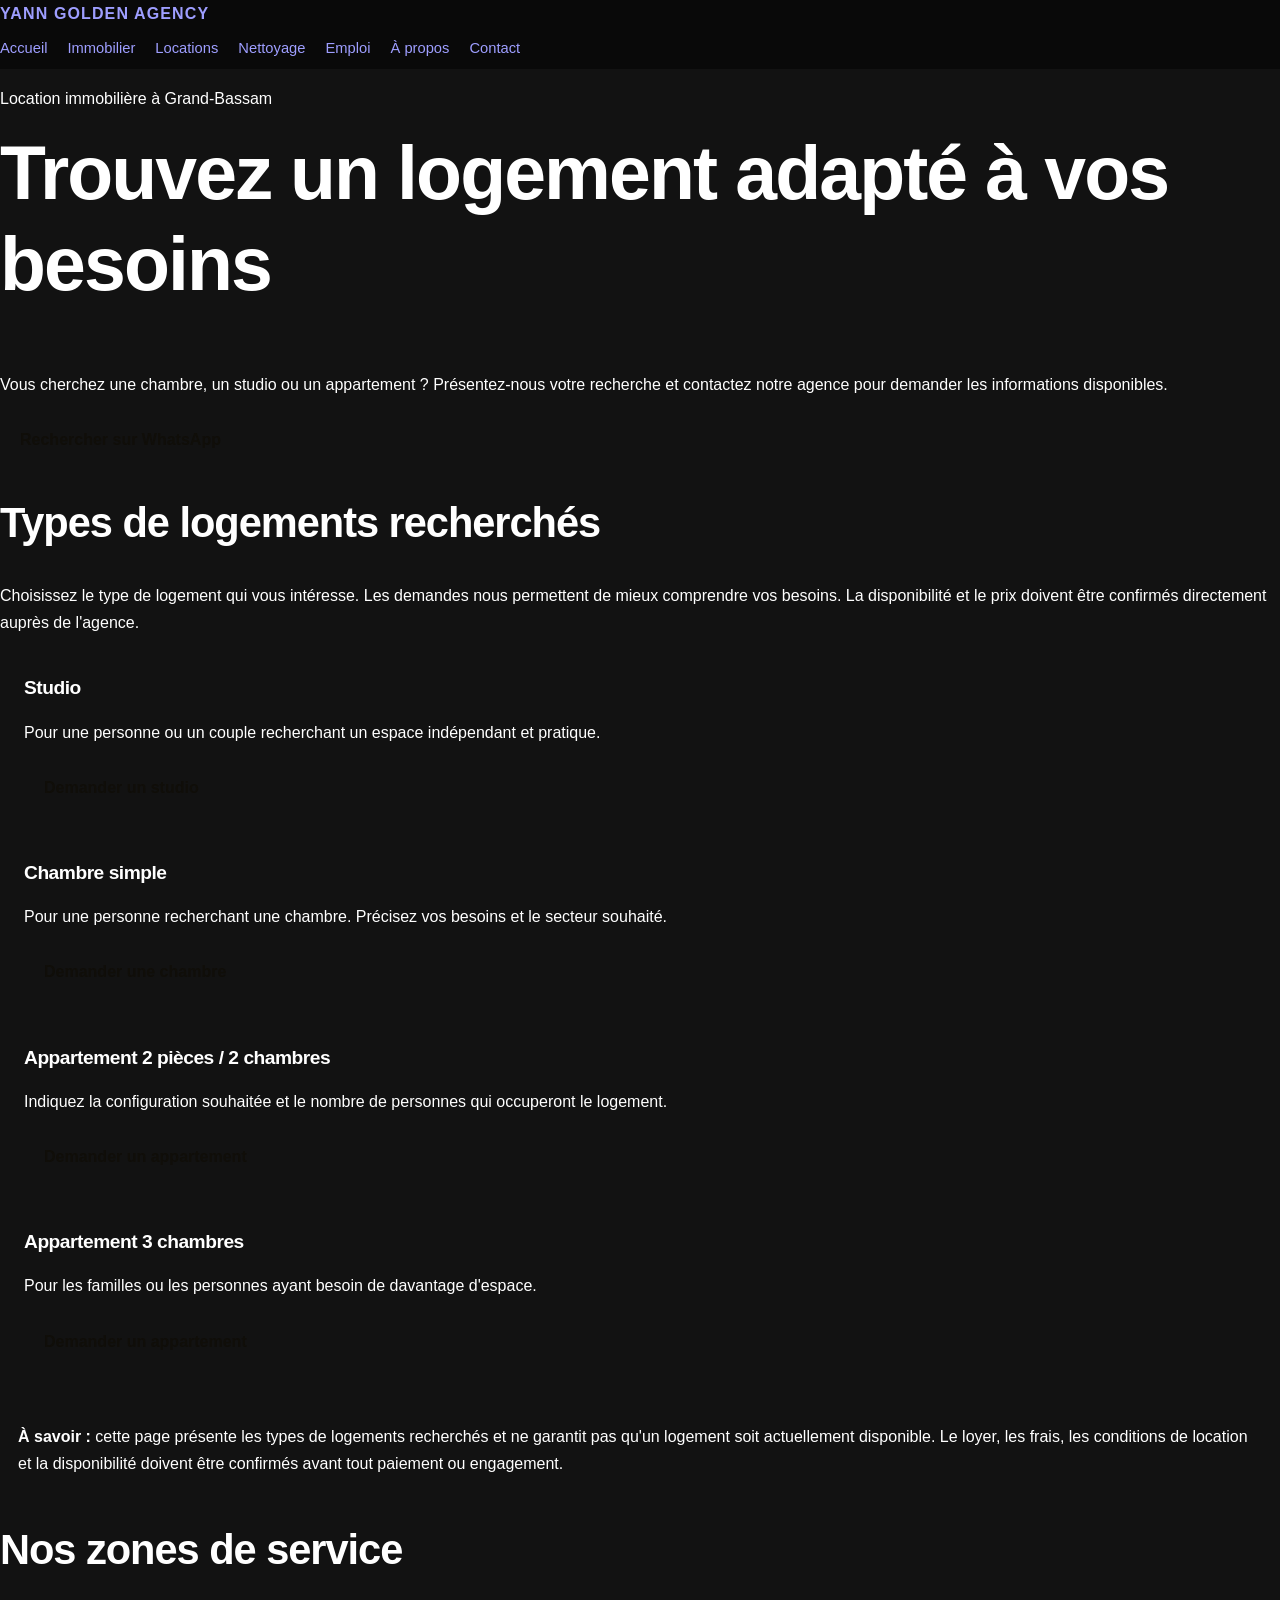
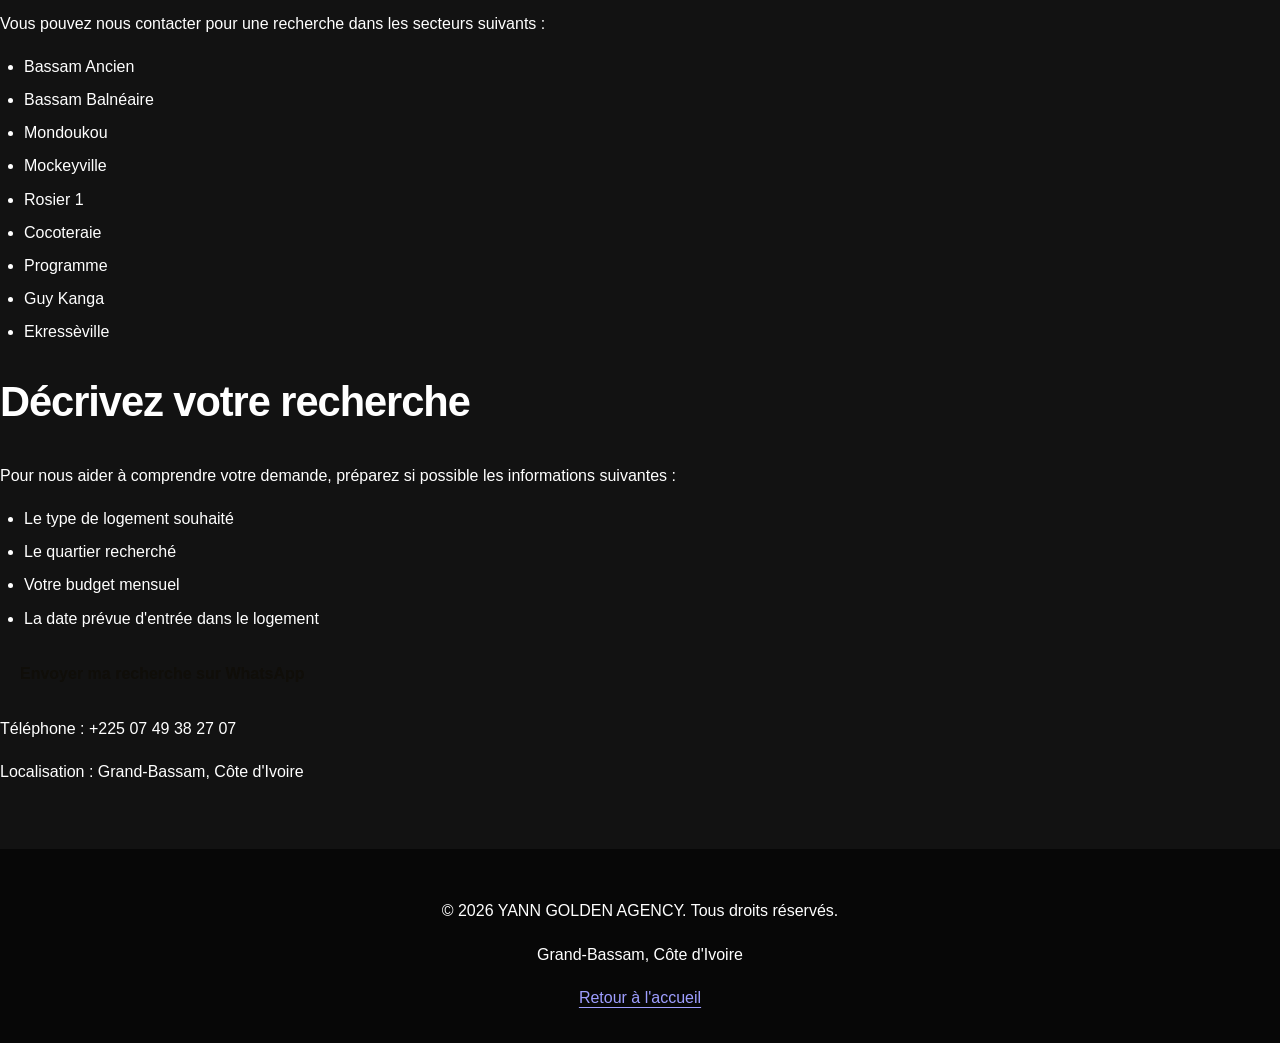
<file: rentals.html>
<!DOCTYPE html>
<html lang="fr">
<head>
  <meta charset="UTF-8">
  <meta name="viewport" content="width=device-width, initial-scale=1.0">
  <meta name="description" content="Recherchez un studio, une chambre ou un appartement à louer avec YANN GOLDEN AGENCY à Grand-Bassam, Côte d'Ivoire.">
  <title>Locations | YANN GOLDEN AGENCY</title>
  <link rel="stylesheet" href="style.css">
</head>

<body>
  <header class="site-header">
    <div class="container">
      <a class="logo" href="index.html">YANN GOLDEN AGENCY</a>

      <nav class="main-nav" aria-label="Navigation principale">
        <a href="index.html">Accueil</a>
        <a href="property.html">Immobilier</a>
        <a href="rentals.html" aria-current="page">Locations</a>
        <a href="cleaning.html">Nettoyage</a>
        <a href="jobs.html">Emploi</a>
        <a href="about.html">À propos</a>
        <a href="contact.html">Contact</a>
      </nav>
    </div>
  </header>

  <main>
    <section class="hero">
      <div class="container">
        <p class="eyebrow">Location immobilière à Grand-Bassam</p>
        <h1>Trouvez un logement adapté à vos besoins</h1>
        <p>
          Vous cherchez une chambre, un studio ou un appartement ?
          Présentez-nous votre recherche et contactez notre agence
          pour demander les informations disponibles.
        </p>
        <a
          class="btn"
          href="https://wa.me/2250749382707?text=Bonjour%20YANN%20GOLDEN%20AGENCY%2C%20je%20recherche%20un%20logement%20%C3%A0%20louer."
          target="_blank"
          rel="noopener noreferrer"
        >
          Rechercher sur WhatsApp
        </a>
      </div>
    </section>

    <section class="section">
      <div class="container">
        <h2>Types de logements recherchés</h2>
        <p>
          Choisissez le type de logement qui vous intéresse.
          Les demandes nous permettent de mieux comprendre vos besoins.
          La disponibilité et le prix doivent être confirmés directement
          auprès de l'agence.
        </p>

        <div class="rental-grid">
          <article class="rental-card">
            <div class="rental-content">
              <h3>Studio</h3>
              <p>
                Pour une personne ou un couple recherchant un espace
                indépendant et pratique.
              </p>
              <a
                class="btn"
                href="https://wa.me/2250749382707?text=Bonjour%2C%20je%20recherche%20un%20studio%20%C3%A0%20louer%20%C3%A0%20Grand-Bassam."
                target="_blank"
                rel="noopener noreferrer"
              >
                Demander un studio
              </a>
            </div>
          </article>

          <article class="rental-card">
            <div class="rental-content">
              <h3>Chambre simple</h3>
              <p>
                Pour une personne recherchant une chambre.
                Précisez vos besoins et le secteur souhaité.
              </p>
              <a
                class="btn"
                href="https://wa.me/2250749382707?text=Bonjour%2C%20je%20recherche%20une%20chambre%20simple%20%C3%A0%20louer%20%C3%A0%20Grand-Bassam."
                target="_blank"
                rel="noopener noreferrer"
              >
                Demander une chambre
              </a>
            </div>
          </article>

          <article class="rental-card">
            <div class="rental-content">
              <h3>Appartement 2 pièces / 2 chambres</h3>
              <p>
                Indiquez la configuration souhaitée et le nombre
                de personnes qui occuperont le logement.
              </p>
              <a
                class="btn"
                href="https://wa.me/2250749382707?text=Bonjour%2C%20je%20recherche%20un%20appartement%20de%20deux%20chambres%20%C3%A0%20louer%20%C3%A0%20Grand-Bassam."
                target="_blank"
                rel="noopener noreferrer"
              >
                Demander un appartement
              </a>
            </div>
          </article>

          <article class="rental-card">
            <div class="rental-content">
              <h3>Appartement 3 chambres</h3>
              <p>
                Pour les familles ou les personnes ayant besoin
                de davantage d'espace.
              </p>
              <a
                class="btn"
                href="https://wa.me/2250749382707?text=Bonjour%2C%20je%20recherche%20un%20appartement%20de%20trois%20chambres%20%C3%A0%20louer%20%C3%A0%20Grand-Bassam."
                target="_blank"
                rel="noopener noreferrer"
              >
                Demander un appartement
              </a>
            </div>
          </article>
        </div>

        <p class="notice">
          <strong>À savoir :</strong>
          cette page présente les types de logements recherchés et ne garantit
          pas qu'un logement soit actuellement disponible. Le loyer, les frais,
          les conditions de location et la disponibilité doivent être confirmés
          avant tout paiement ou engagement.
        </p>
      </div>
    </section>

    <section class="section">
      <div class="container">
        <h2>Nos zones de service</h2>
        <p>
          Vous pouvez nous contacter pour une recherche dans les secteurs suivants :
        </p>

        <ul class="location-list">
          <li>Bassam Ancien</li>
          <li>Bassam Balnéaire</li>
          <li>Mondoukou</li>
          <li>Mockeyville</li>
          <li>Rosier 1</li>
          <li>Cocoteraie</li>
          <li>Programme</li>
          <li>Guy Kanga</li>
          <li>Ekressèville</li>
        </ul>
      </div>
    </section>

    <section class="section contact-section">
      <div class="container">
        <h2>Décrivez votre recherche</h2>
        <p>
          Pour nous aider à comprendre votre demande, préparez si possible
          les informations suivantes :
        </p>

        <ul>
          <li>Le type de logement souhaité</li>
          <li>Le quartier recherché</li>
          <li>Votre budget mensuel</li>
          <li>La date prévue d'entrée dans le logement</li>
        </ul>

        <a
          class="btn"
          href="https://wa.me/2250749382707?text=Bonjour%20YANN%20GOLDEN%20AGENCY%2C%20voici%20ma%20recherche%20de%20location%3A%0AType%20de%20logement%3A%0AQuartier%3A%0ABudget%20mensuel%3A%0ADate%20d%27entr%C3%A9e%3A"
          target="_blank"
          rel="noopener noreferrer"
        >
          Envoyer ma recherche sur WhatsApp
        </a>

        <p>Téléphone : +225 07 49 38 27 07</p>
        <p>Localisation : Grand-Bassam, Côte d'Ivoire</p>
      </div>
    </section>
  </main>

  <footer class="site-footer">
    <div class="container">
      <p>&copy; <span id="current-year">2026</span> YANN GOLDEN AGENCY. Tous droits réservés.</p>
      <p>Grand-Bassam, Côte d'Ivoire</p>
      <a href="index.html">Retour à l'accueil</a>
    </div>
  </footer>

  <script>
    document.getElementById("current-year").textContent =
      new Date().getFullYear();
  </script>
</body>
</html>
</file>
<file: style.css>
/* =========================================================
YANN GOLDEN AGENCY
Premium black-and-gold website
Mobile-first • French-first • Accessible
========================================================= */

:root {
color-scheme: dark;
–yg-bg: #090909;
–yg-surface: #121212;
–yg-surface-light: #191919;
–yg-gold: #c9a24a;
–yg-gold-light: #e4c779;
–yg-text: #f5f0e7;
–yg-muted: #b9b2a5;
–yg-border: rgba(201, 162, 74, 0.25);
–yg-radius: 12px;
–yg-width: 1180px;
}

* {
    box-sizing: border-box;
    }

html {
scroll-behavior: smooth;
background: var(–yg-bg);
}

body {
margin: 0;
background: var(–yg-bg);
color: var(–yg-text);
font-family: Inter, “Segoe UI”, Arial, sans-serif;
font-size: 16px;
line-height: 1.7;
-webkit-font-smoothing: antialiased;
}

img {
display: block;
max-width: 100%;
height: auto;
}

a {
color: var(–yg-gold-light);
text-underline-offset: 4px;
}

a:hover {
color: #fff0bf;
}

button,
input,
select,
textarea {
font: inherit;
}

button,
input,
select,
textarea {
max-width: 100%;
}

h1,
h2,
h3,
h4 {
margin-top: 0;
color: var(–yg-text);
font-weight: 650;
line-height: 1.2;
letter-spacing: -0.025em;
}

h1 {
font-size: clamp(2.35rem, 7vw, 4.7rem);
}

h2 {
font-size: clamp(1.7rem, 4vw, 2.6rem);
}

h3 {
font-size: 1.2rem;
}

p {
color: var(–yg-muted);
}

section {
scroll-margin-top: 100px;
}

::selection {
background: var(–yg-gold);
color: #090909;
}

:focus-visible {
outline: 3px solid var(–yg-gold-light);
outline-offset: 4px;
}

/* Shared page width */

.container,
main,
.page-container {
width: min(100% - 36px, var(–yg-width));
margin-right: auto;
margin-left: auto;
}

/* Header and navigation */

header,
.site-header,
nav {
color: var(–yg-text);
}

header,
.site-header {
background: rgba(9, 9, 9, 0.97);
border-bottom: 1px solid var(–yg-border);
}

header {
position: relative;
z-index: 10;
}

header .container,
.site-header .container,
.site-header-inner {
width: min(100% - 32px, var(–yg-width));
margin: auto;
}

header a,
.site-header a,
nav a {
text-decoration: none;
}

header nav,
.site-header nav,
nav {
display: flex;
flex-wrap: wrap;
align-items: center;
gap: 10px 20px;
}

header nav a,
.site-header nav a,
nav a {
display: inline-flex;
align-items: center;
min-height: 42px;
color: var(–yg-muted);
font-size: 0.92rem;
transition: color 180ms ease;
}

header nav a:hover,
.site-header nav a:hover,
nav a:hover,
nav a[aria-current=“page”] {
color: var(–yg-gold-light);
}

/* Brand */

.brand,
.logo,
.site-brand {
color: var(–yg-text);
font-weight: 750;
letter-spacing: 0.07em;
text-decoration: none;
}

.brand span,
.logo span,
.site-brand span {
color: var(–yg-gold);
}

/* General buttons */

.btn,
.button,
button,
input[type=“submit”] {
border-radius: 8px;
}

.btn,
.button,
a.button,
a.btn,
button,
input[type=“submit”] {
display: inline-flex;
align-items: center;
justify-content: center;
min-height: 48px;
padding: 12px 20px;
border: 1px solid var(–yg-gold);
background: var(–yg-gold);
color: #100e09;
font-weight: 700;
text-align: center;
text-decoration: none;
cursor: pointer;
transition: background 180ms ease, border-color 180ms ease,
transform 180ms ease;
}

.btn:hover,
.button:hover,
a.button:hover,
a.btn:hover,
button:hover,
input[type=“submit”]:hover {
border-color: var(–yg-gold-light);
background: var(–yg-gold-light);
color: #090909;
}

.btn-secondary,
.button-secondary,
a.btn-secondary,
a.button-secondary {
border: 1px solid var(–yg-border);
background: transparent;
color: var(–yg-gold-light);
}

.btn-secondary:hover,
.button-secondary:hover,
a.btn-secondary:hover,
a.button-secondary:hover {
background: rgba(201, 162, 74, 0.1);
color: #fff0bf;
}

/* Cards and content panels */

.card,
.service-card,
.property-card,
.rental-card,
.content-card {
min-width: 0;
padding: 24px;
border: 1px solid var(–yg-border);
border-radius: var(–yg-radius);
background: var(–yg-surface);
}

.card h2,
.card h3,
.service-card h2,
.service-card h3,
.property-card h2,
.property-card h3,
.rental-card h2,
.rental-card h3 {
color: var(–yg-text);
}

.card p,
.service-card p,
.property-card p,
.rental-card p {
color: var(–yg-muted);
}

/* Forms */

form {
width: 100%;
}

label {
display: block;
margin-bottom: 7px;
color: var(–yg-text);
font-weight: 600;
}

input:not([type=“checkbox”]):not([type=“radio”]):not([type=“submit”]),
select,
textarea {
width: 100%;
min-height: 48px;
padding: 12px 14px;
border: 1px solid #3b3529;
border-radius: 8px;
background: #101010;
color: var(–yg-text);
}

textarea {
min-height: 130px;
resize: vertical;
}

input::placeholder,
textarea::placeholder {
color: #928b7e;
}

input:focus,
select:focus,
textarea:focus {
border-color: var(–yg-gold);
outline: 2px solid rgba(201, 162, 74, 0.18);
}

/* Notices and supporting information */

.notice,
.info-box,
.property-note {
padding: 16px 18px;
border-left: 3px solid var(–yg-gold);
background: var(–yg-surface);
color: var(–yg-muted);
}

/* Footer */

footer,
.site-footer {
margin-top: 64px;
padding: 32px 18px;
border-top: 1px solid var(–yg-border);
background: #070707;
color: var(–yg-muted);
text-align: center;
}

footer a,
.site-footer a {
color: var(–yg-gold-light);
}

/* =========================================================
APPROVED HOMEPAGE DESIGN
Black background • Gold details • Villa photography
========================================================= */

.home-page {
margin: 0;
background: var(–yg-bg);
color: var(–yg-text);
}

.home-page .site-header,
.home-page header {
background: #090909;
border-bottom: 1px solid var(–yg-border);
}

.home-page .home-nav,
.home-page .nav-links {
display: flex;
flex-wrap: nowrap;
align-items: center;
gap: 18px;
overflow-x: auto;
padding: 8px 0;
scrollbar-width: thin;
scrollbar-color: var(–yg-gold) #111;
}

.home-page .home-nav a,
.home-page .nav-links a {
flex: 0 0 auto;
white-space: nowrap;
}

.home-page .home-brand,
.home-page .brand {
display: flex;
align-items: center;
gap: 12px;
color: var(–yg-text);
text-decoration: none;
}

.home-page .brand-mark,
.home-page .monogram {
display: grid;
flex: 0 0 46px;
width: 46px;
height: 46px;
place-items: center;
border: 1px solid var(–yg-gold);
border-radius: 50%;
color: var(–yg-gold-light);
font-family: Georgia, “Times New Roman”, serif;
font-size: 1.05rem;
letter-spacing: -0.08em;
}

.home-page .brand-name {
display: block;
color: var(–yg-text);
font-size: 0.95rem;
font-weight: 750;
letter-spacing: 0.12em;
}

.home-page .brand-subtitle {
display: block;
margin-top: 2px;
color: var(–yg-gold);
font-size: 0.68rem;
letter-spacing: 0.17em;
}

/* Main hero */

.home-page .home-hero {
display: grid;
grid-template-columns: minmax(0, 1fr) minmax(0, 0.95fr);
align-items: center;
gap: clamp(28px, 5vw, 72px);
width: min(100% - 36px, var(–yg-width));
margin: 0 auto;
padding: clamp(48px, 8vw, 100px) 0 76px;
}

.home-page .hero-copy {
max-width: 590px;
}

.home-page .hero-kicker,
.home-page .eyebrow {
margin: 0 0 20px;
color: var(–yg-gold-light);
font-size: 0.74rem;
font-weight: 700;
letter-spacing: 0.18em;
line-height: 1.6;
text-transform: uppercase;
}

.home-page .home-hero h1,
.home-page .hero-copy h1 {
max-width: 650px;
margin: 0 0 24px;
color: var(–yg-text);
font-family: Georgia, “Times New Roman”, serif;
font-size: clamp(2.65rem, 6vw, 5rem);
font-weight: 500;
letter-spacing: -0.045em;
line-height: 1.08;
}

.home-page .home-hero h1 span,
.home-page .hero-copy h1 span {
color: var(–yg-gold-light);
}

.home-page .hero-description,
.home-page .hero-copy > p:not(.hero-kicker) {
max-width: 500px;
margin: 0 0 30px;
color: var(–yg-muted);
font-size: clamp(1rem, 1.8vw, 1.12rem);
line-height: 1.85;
}

.home-page .hero-actions {
display: flex;
flex-wrap: wrap;
gap: 12px;
margin-top: 28px;
}

.home-page .hero-actions .btn,
.home-page .hero-actions .button,
.home-page .hero-actions a {
min-height: 50px;
}

.home-page .hero-actions .whatsapp-button,
.home-page .hero-actions .primary-cta {
border: 1px solid var(–yg-gold);
background: var(–yg-gold);
color: #100e09;
font-weight: 750;
}

.home-page .hero-actions .secondary-cta {
border: 1px solid var(–yg-border);
background: transparent;
color: var(–yg-gold-light);
}

/* Villa image */

.home-page .hero-art,
.home-page .hero-visual,
.home-page .hero-image {
position: relative;
min-width: 0;
min-height: 360px;
overflow: hidden;
border: 1px solid var(–yg-border);
border-radius: 4px;
background-color: #17140f;
background-image:
linear-gradient(180deg, rgba(0, 0, 0, 0.02), rgba(0, 0, 0, 0.34)),
url(“https://images.unsplash.com/photo-1600585154340-be6161a56a0c?auto=format&fit=crop&w=1400&q=85”);
background-position: center;
background-repeat: no-repeat;
background-size: cover;
}

.home-page .hero-art img,
.home-page .hero-visual img,
.home-page .hero-image img {
width: 100%;
height: 100%;
min-height: 360px;
object-fit: cover;
}

.home-page .hero-art::after,
.home-page .hero-visual::after,
.home-page .hero-image::after {
position: absolute;
inset: 0;
border: 1px solid rgba(201, 162, 74, 0.15);
content: “”;
pointer-events: none;
}

.home-page .hero-art .monogram,
.home-page .hero-visual .monogram,
.home-page .hero-image .monogram {
position: absolute;
right: 22px;
bottom: 22px;
z-index: 1;
display: grid;
width: 64px;
height: 64px;
place-items: center;
border: 1px solid rgba(228, 199, 121, 0.85);
border-radius: 50%;
background: rgba(9, 9, 9, 0.75);
color: var(–yg-gold-light);
font-family: Georgia, “Times New Roman”, serif;
font-size: 1.3rem;
}

/* Services */

.home-page .services-section,
.home-page .home-services {
width: min(100% - 36px, var(–yg-width));
margin: 0 auto;
padding: 54px 0 76px;
border-top: 1px solid var(–yg-border);
}

.home-page .section-heading {
display: flex;
flex-wrap: wrap;
align-items: end;
justify-content: space-between;
gap: 12px 24px;
margin-bottom: 28px;
}

.home-page .section-heading .eyebrow {
margin-bottom: 10px;
}

.home-page .section-heading h2,
.home-page .services-section h2,
.home-page .home-services h2 {
margin-bottom: 0;
color: var(–yg-text);
font-family: Georgia, “Times New Roman”, serif;
font-weight: 500;
}

.home-page .services-grid,
.home-page .service-grid {
display: grid;
grid-template-columns: repeat(4, minmax(0, 1fr));
gap: 16px;
}

.home-page .service-card,
.home-page .services-grid .card,
.home-page .service-grid .card {
display: flex;
min-width: 0;
flex-direction: column;
align-items: flex-start;
padding: 24px 20px;
border: 1px solid var(–yg-border);
border-radius: 4px;
background: linear-gradient(145deg, #171717, #101010);
transition: border-color 180ms ease, transform 180ms ease;
}

.home-page .service-card:hover,
.home-page .services-grid .card:hover,
.home-page .service-grid .card:hover {
transform: translateY(-3px);
border-color: var(–yg-gold);
}

.home-page .service-number {
margin-bottom: 24px;
color: var(–yg-gold);
font-family: Georgia, “Times New Roman”, serif;
font-size: 1.2rem;
}

.home-page .service-card h3,
.home-page .services-grid .card h3,
.home-page .service-grid .card h3 {
margin: 0 0 8px;
color: var(–yg-text);
font-size: 1.12rem;
}

.home-page .service-card p,
.home-page .services-grid .card p,
.home-page .service-grid .card p {
margin: 0 0 18px;
color: var(–yg-muted);
font-size: 0.93rem;
}

.home-page .service-card a,
.home-page .services-grid .card a,
.home-page .service-grid .card a {
margin-top: auto;
color: var(–yg-gold-light);
font-size: 0.92rem;
font-weight: 700;
text-decoration: none;
}

/* Homepage contact section */

.home-page .home-contact,
.home-page .contact-strip {
width: min(100% - 36px, var(–yg-width));
margin: 0 auto 70px;
padding: clamp(26px, 5vw, 48px);
border: 1px solid var(–yg-border);
background: var(–yg-surface);
}

.home-page .home-contact h2,
.home-page .contact-strip h2 {
margin-bottom: 12px;
font-family: Georgia, “Times New Roman”, serif;
font-weight: 500;
}

.home-page .home-contact p,
.home-page .contact-strip p {
max-width: 650px;
}

/* Keep long content readable on every page */

main > section {
margin-bottom: 32px;
}

main > h1:first-child,
main > section > h1:first-child {
margin-top: 40px;
}

ul,
ol {
padding-left: 24px;
}

li {
margin-bottom: 6px;
}

/* Mobile and tablet */

@media (max-width: 900px) {
.home-page .home-hero {
grid-template-columns: 1fr;
gap: 32px;
padding-top: 54px;
}

.home-page .hero-copy {
max-width: 680px;
}

.home-page .hero-art,
.home-page .hero-visual,
.home-page .hero-image {
min-height: 340px;
}

.home-page .services-grid,
.home-page .service-grid {
grid-template-columns: repeat(2, minmax(0, 1fr));
}
}

@media (max-width: 600px) {
body {
font-size: 15px;
}

.container,
main,
.page-container {
width: min(100% - 28px, var(–yg-width));
}

header .container,
.site-header .container,
.site-header-inner {
width: calc(100% - 24px);
}

header nav,
.site-header nav,
nav {
gap: 6px 14px;
}

header nav a,
.site-header nav a,
nav a {
min-height: 42px;
font-size: 0.85rem;
}

.card,
.service-card,
.property-card,
.rental-card,
.content-card {
padding: 19px;
}

.home-page .home-hero,
.home-page .services-section,
.home-page .home-services {
width: calc(100% - 28px);
}

.home-page .home-hero {
gap: 26px;
padding-top: 42px;
padding-bottom: 48px;
}

.home-page .home-hero h1,
.home-page .hero-copy h1 {
font-size: clamp(2.45rem, 12vw, 3.6rem);
}

.home-page .hero-art,
.home-page .hero-visual,
.home-page .hero-image,
.home-page .hero-art img,
.home-page .hero-visual img,
.home-page .hero-image img {
min-height: 270px;
}

.home-page .hero-actions {
flex-direction: column;
align-items: stretch;
}

.home-page .hero-actions a,
.home-page .hero-actions .btn,
.home-page .hero-actions .button {
width: 100%;
}

.home-page .services-section,
.home-page .home-services {
padding-top: 40px;
padding-bottom: 48px;
}

.home-page .services-grid,
.home-page .service-grid {
gap: 12px;
}

.home-page .services-grid .card,
.home-page .service-grid .card,
.home-page .service-card {
padding: 17px 14px;
}

.home-page .service-number {
margin-bottom: 18px;
}

.home-page .home-contact,
.home-page .contact-strip {
width: calc(100% - 28px);
margin-bottom: 48px;
padding: 24px 20px;
}
}

@media (max-width: 360px) {
.home-page .services-grid,
.home-page .service-grid {
grid-template-columns: 1fr;
}
}

/* Respect reduced-motion preferences */

@media (prefers-reduced-motion: reduce) {
*,
*::before,
*::after {
scroll-behavior: auto !important;
animation-duration: 0.01ms !important;
animation-iteration-count: 1 !important;
transition-duration: 0.01ms !important;
}
}
</file>
